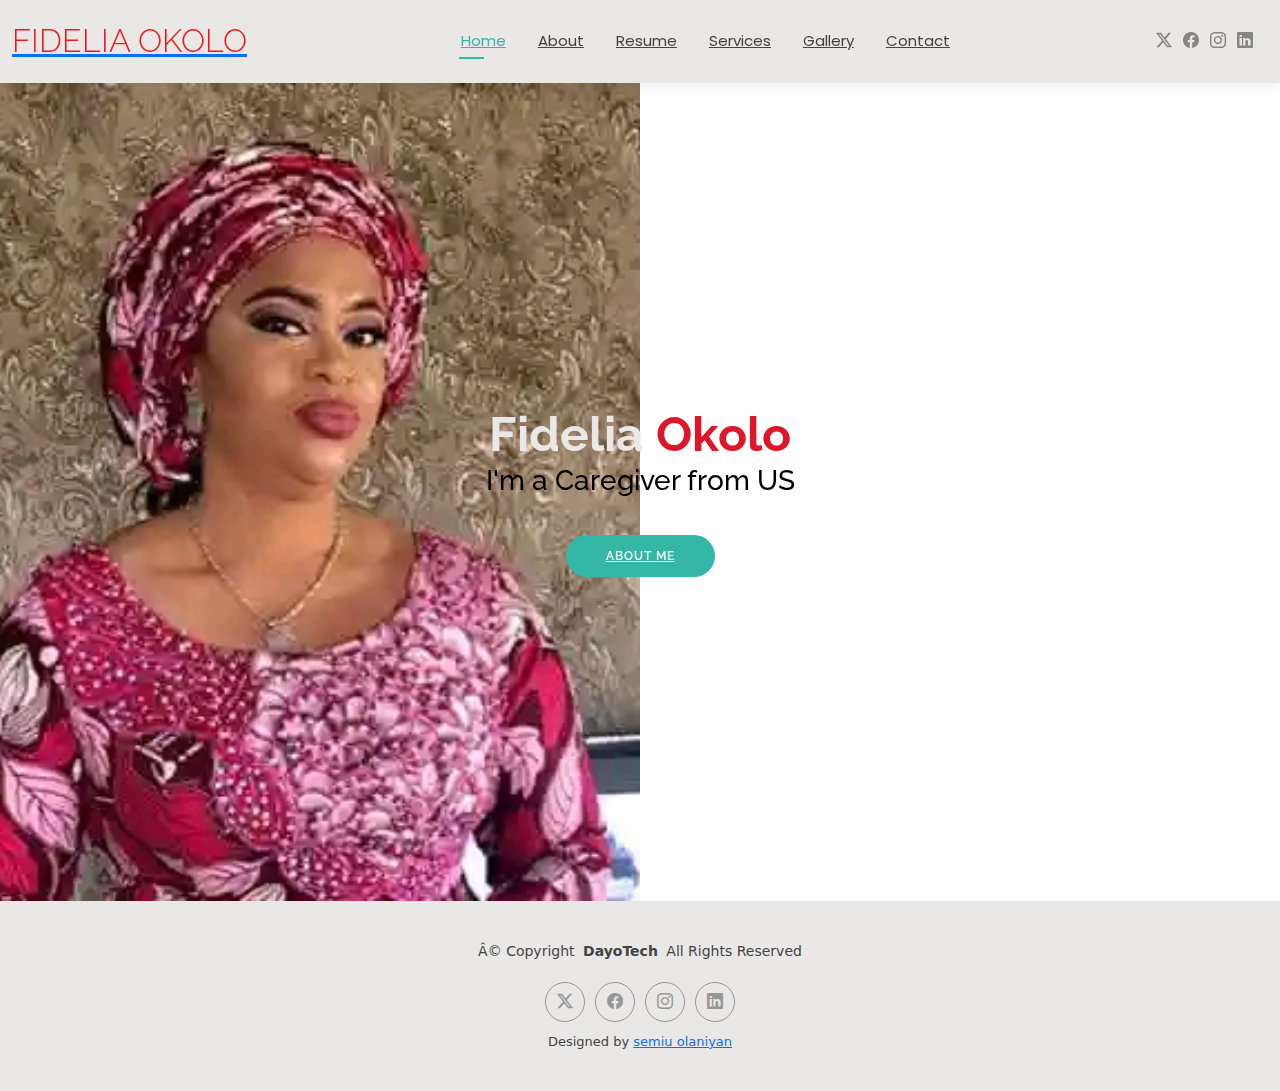
<file: index.html>
<!DOCTYPE html>
  <!-- Main CSS File -->
  <link href="assets/css/main.css" rel="stylesheet">

  <!-- ==========================<!DOCTYPE html>
<html lang="en">

<head>
  <meta charset="utf-8">
  <meta content="width=device-width, initial-scale=1.0" name="viewport">
  <title>Index - Semiu Olaniyan Portfolio</title>
  <meta name="description" content="">
  <meta name="keywords" content="">

<!- Favicons -->
  <link href="assets/img/dtlogo1.png" rel="icon">
  <link href="assets/img/apple-touch-icon.png" rel="apple-touch-icon">

  <!-- Fonts -->
  <link href="https://fonts.googleapis.com" rel="preconnect">
  <link href="https://fonts.gstatic.com" rel="preconnect" crossorigin>
  <link href="https://fonts.googleapis.com/css2?family=Roboto:ital,wght@0,100;0,300;0,400;0,500;0,700;0,900;1,100;1,300;1,400;1,500;1,700;1,900&family=Poppins:ital,wght@0,100;0,200;0,300;0,400;0,500;0,600;0,700;0,800;0,900;1,100;1,200;1,300;1,400;1,500;1,600;1,700;1,800;1,900&family=Raleway:ital,wght@0,100;0,200;0,300;0,400;0,500;0,600;0,700;0,800;0,900;1,100;1,200;1,300;1,400;1,500;1,600;1,700;1,800;1,900&display=swap" rel="stylesheet">

  <!-- Vendor CSS Files -->
  <link href="assets/vendor/bootstrap/css/bootstrap.min.css" rel="stylesheet">
  <link href="assets/vendor/bootstrap-icons/bootstrap-icons.css" rel="stylesheet">
  <link href="assets/vendor/aos/aos.css" rel="stylesheet">
  <link href="assets/vendor/swiper/swiper-bundle.min.css" rel="stylesheet">
  <link href="assets/vendor/glightbox/css/glightbox.min.css" rel="stylesheet">
<!--=============================
  * Template Name: Kelly
  * Template URL: https://bootstrapmade.com/kelly-free-bootstrap-cv-resume-html-template/
  * Updated: Aug 07 2024 with Bootstrap v5.3.3
  * Author: BootstrapMade.com
  * License: https://bootstrapmade.com/license/
  ========================================================-->
</head>

<body class="index-page">

  <header id="header" class="header d-flex align-items-center light-background sticky-top">
    <div class="container-fluid position-relative d-flex align-items-center justify-content-between">

      <a href="index.html" class="logo d-flex align-items-center me-auto me-xl-0">
        <!-- Uncomment the line below if you also wish to use an image logo -->
        <!-- <img src="assets/img/logo.png" alt=""> -->
        <h1 class="sitename"><span>fidelia Okolo</span> </h1>
      </a>

      <nav id="navmenu" class="navmenu">
        <ul>
          <li><a href="index.html" class="active">Home</a></li>
          <li><a href="about.html">About</a></li>
          <li><a href="resume.html">Resume</a></li>
          <li><a href="services.html">Services</a></li>
          <li><a href="portfolio.html"> Gallery</a></li>
          <li><a href="contact.html">Contact</a></li>
        </ul>
        <i class="mobile-nav-toggle d-xl-none bi bi-list"></i>
      </nav>

      <div class="header-social-links">
        <a href="#" class="twitter"><i class="bi bi-twitter-x"></i></a>
        <a href="https://www.facebook.com/olaniyan.semiu.9" class="facebook"><i class="bi bi-facebook"></i></a>
        <a href="#" class="instagram"><i class="bi bi-instagram"></i></a>
        <a href="#" class="linkedin"><i class="bi bi-linkedin"></i></a>
      </div>

    </div>
  </header>

  <main class="main">

    <!-- Hero Section -->
    <section id="hero" class="hero section">

      <img src="assets/img/fidelia.jpg.jpg" alt="" data-aos="fade-in">

      <div class="container text-center" data-aos="zoom-out" data-aos-delay="100">
        <div class="row justify-content-center">
          <div class="col-lg-8">
            <h2 class="port-name"><span>Fidelia</span> Okolo</h2>
            <h3 class="port-text">I'm a Caregiver from US</h3>
            <a href="about.html" class="btn-get-started">About Me</a>
          </div>
        </div>
      </div>

    </section><!-- /Hero Section -->

  </main>

  <footer id="footer" class="footer light-background">

    <div class="container">
      <div class="copyright text-center ">
        <p>© <span>Copyright</span> <strong class="px-1 sitename"> DayoTech</strong> <span>All Rights Reserved<br></span></p>
      </div>
      <div class="social-links d-flex justify-content-center">
        <a href=""><i class="bi bi-twitter-x"></i></a>
        <a href=""><i class="bi bi-facebook"></i></a>
        <a href=""><i class="bi bi-instagram"></i></a>
        <a href=""><i class="bi bi-linkedin"></i></a>
      </div>
      <div class="credits">
        <!-- All the links in the footer should remain intact. -->
        <!-- You can delete the links only if you've purchased the pro version. -->
        <!-- Licensing information: https://bootstrapmade.com/license/ -->
        <!-- Purchase the pro version with working PHP/AJAX contact form: [buy-url] -->
        Designed by <a href="https://bootstrapmade.com/">semiu olaniyan</a>
      </div>
    </div>

  </footer>

  <!-- Scroll Top -->
  <a href="#" id="scroll-top" class="scroll-top d-flex align-items-center justify-content-center"><i class="bi bi-arrow-up-short"></i></a>

  <!-- Preloader -->
  <div id="preloader"></div>

  <!-- Vendor JS Files -->
  <script src="assets/vendor/bootstrap/js/bootstrap.bundle.min.js"></script>
  <script src="assets/vendor/php-email-form/validate.js"></script>
  <script src="assets/vendor/aos/aos.js"></script>
  <script src="assets/vendor/waypoints/noframework.waypoints.js"></script>
  <script src="assets/vendor/purecounter/purecounter_vanilla.js"></script>
  <script src="assets/vendor/swiper/swiper-bundle.min.js"></script>
  <script src="assets/vendor/glightbox/js/glightbox.min.js"></script>
  <script src="assets/vendor/imagesloaded/imagesloaded.pkgd.min.js"></script>
  <script src="assets/vendor/isotope-layout/isotope.pkgd.min.js"></script>

  <!-- Main JS File -->
  <script src="assets/js/main.js"></script>

</body>

</html>
</file>
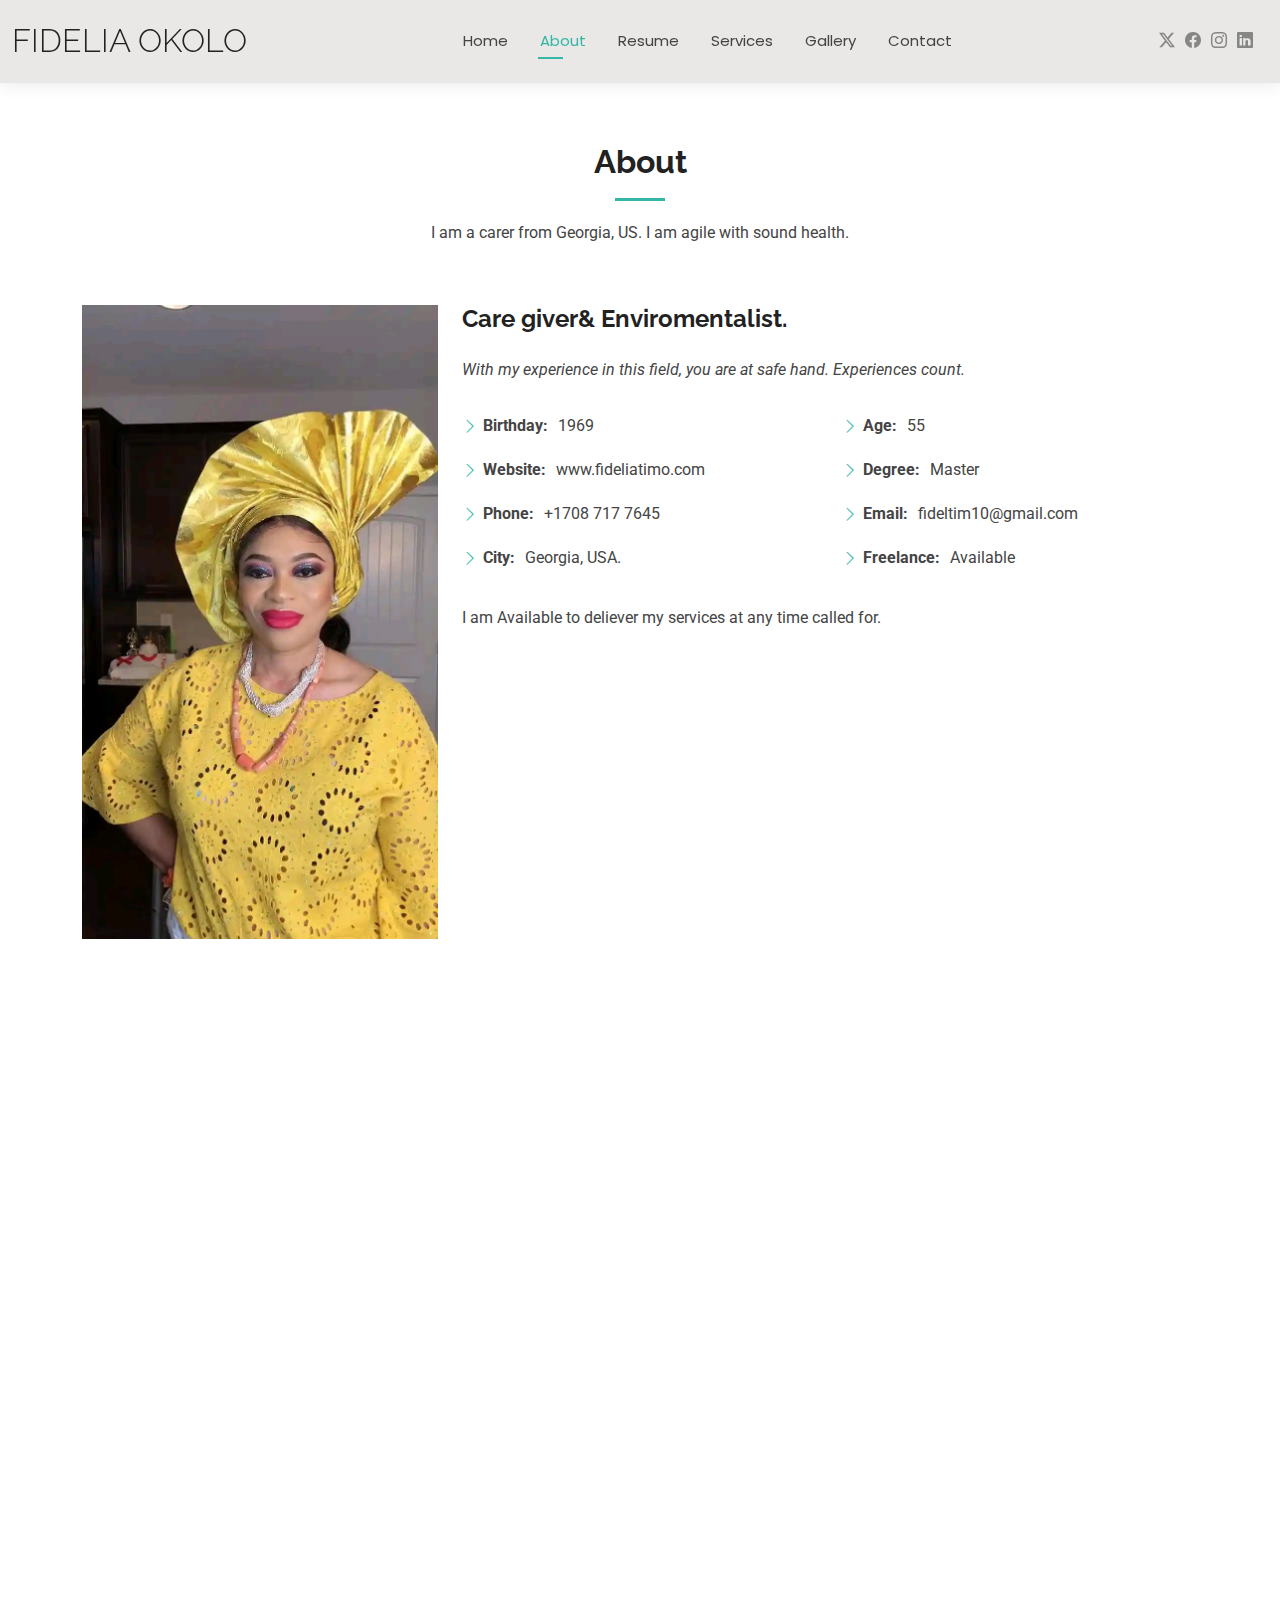
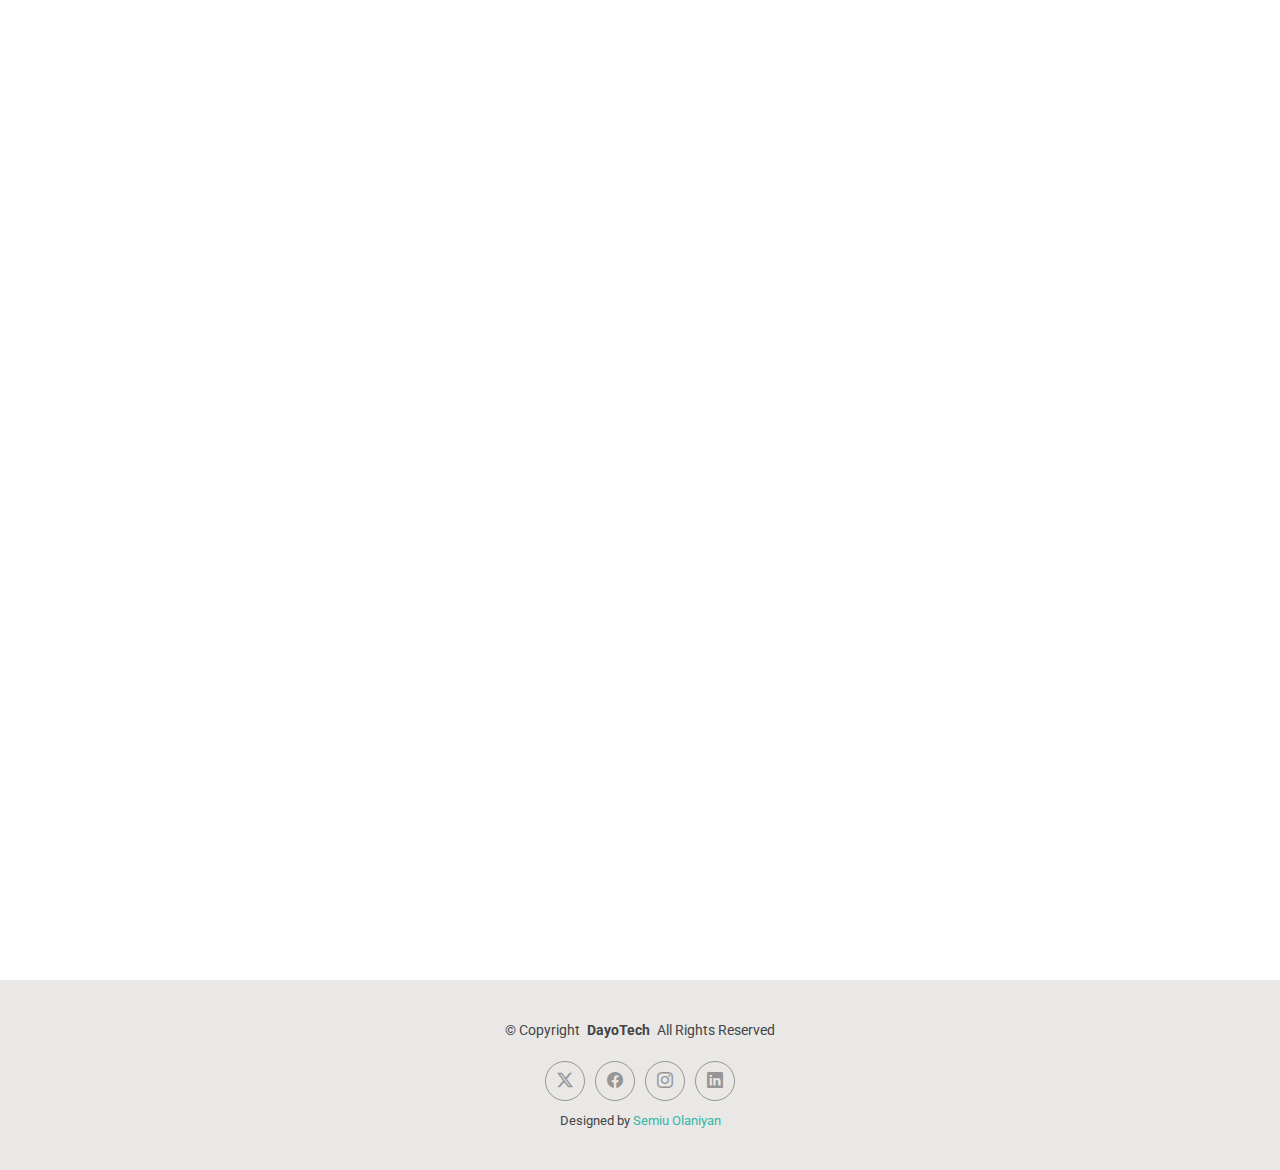
<file: about.html>
<!DOCTYPE html>
<html lang="en">

<head>
  <meta charset="utf-8">
  <meta content="width=device-width, initial-scale=1.0" name="viewport">
  <title>fidelia portfolio</title>
  <meta name="description" content="">
  <meta name="keywords" content="">

  <!-- Favicons -->
  <link href="assets/img/dtlogo1.png" rel="icon">
  <link href="assets/img/apple-touch-icon.png" rel="apple-touch-icon">

  <!-- Fonts -->
  <link href="https://fonts.googleapis.com" rel="preconnect">
  <link href="https://fonts.gstatic.com" rel="preconnect" crossorigin>
  <link href="https://fonts.googleapis.com/css2?family=Roboto:ital,wght@0,100;0,300;0,400;0,500;0,700;0,900;1,100;1,300;1,400;1,500;1,700;1,900&family=Poppins:ital,wght@0,100;0,200;0,300;0,400;0,500;0,600;0,700;0,800;0,900;1,100;1,200;1,300;1,400;1,500;1,600;1,700;1,800;1,900&family=Raleway:ital,wght@0,100;0,200;0,300;0,400;0,500;0,600;0,700;0,800;0,900;1,100;1,200;1,300;1,400;1,500;1,600;1,700;1,800;1,900&display=swap" rel="stylesheet">

  <!-- Vendor CSS Files -->
  <link href="assets/vendor/bootstrap/css/bootstrap.min.css" rel="stylesheet">
  <link href="assets/vendor/bootstrap-icons/bootstrap-icons.css" rel="stylesheet">
  <link href="assets/vendor/aos/aos.css" rel="stylesheet">
  <link href="assets/vendor/swiper/swiper-bundle.min.css" rel="stylesheet">
  <link href="assets/vendor/glightbox/css/glightbox.min.css" rel="stylesheet">

  <!-- Main CSS File -->
  <link href="assets/css/main.css" rel="stylesheet">

  <!-- =======================================================
  * Template Name: Kelly
  * Template URL: https://bootstrapmade.com/kelly-free-bootstrap-cv-resume-html-template/
  * Updated: Aug 07 2024 with Bootstrap v5.3.3
  * Author: BootstrapMade.com
  * License: https://bootstrapmade.com/license/
  ======================================================== -->
</head>

<body class="about-page">

  <header id="header" class="header d-flex align-items-center light-background sticky-top">
    <div class="container-fluid position-relative d-flex align-items-center justify-content-between">

      <a href="index.html" class="logo d-flex align-items-center me-auto me-xl-0">
        <!-- Uncomment the line below if you also wish to use an image logo -->
        <!-- <img src="assets/img/logo.png" alt=""> -->
        <h1 class="sitename">Fidelia Okolo</h1>
      </a>

      <nav id="navmenu" class="navmenu">
        <ul>
          <li><a href="index.html">Home</a></li>
          <li><a href="about.html" class="active">About</a></li>
          <li><a href="resume.html">Resume</a></li>
          <li><a href="services.html">Services</a></li>
          <li><a href="portfolio.html"> Gallery</a></li>
          <li><a href="contact.html">Contact</a></li>
        </ul>
        <i class="mobile-nav-toggle d-xl-none bi bi-list"></i>
      </nav>

      <div class="header-social-links">
        <a href="#" class="twitter"><i class="bi bi-twitter-x"></i></a>
        <a href="https://www.facebook.com/olaniyan.semiu.9" class="facebook"><i class="bi bi-facebook"></i></a>
        <a href="#" class="instagram"><i class="bi bi-instagram"></i></a>
        <a href="#" class="linkedin"><i class="bi bi-linkedin"></i></a>
      </div>

    </div>
  </header>

  <main class="main">

    <!-- About Section -->
    <section id="about" class="about section">

      <!-- Section Title -->
      <div class="container section-title" data-aos="fade-up">
        <h2>About</h2>
        <p>I am a carer from Georgia, US. I am agile with sound health.</p>
      </div><!-- End Section Title -->

      <div class="container" data-aos="fade-up" data-aos-delay="100">

        <div class="row gy-4 justify-content-center">
          <div class="col-lg-4">
            <img src="assets/img/fidelia3.jpg.jpg" class="img-fluid" alt="">
          </div>
          <div class="col-lg-8 content">
            <h2>Care giver&amp; Enviromentalist.</h2>
            <p class="fst-italic py-3">
              With my experience in this  field, you are at safe hand. Experiences count.
            </p>
            <div class="row">
              <div class="col-lg-6">
                <ul>
                  <li><i class="bi bi-chevron-right"></i> <strong>Birthday:</strong> <span> 1969</span></li>
                  <li><i class="bi bi-chevron-right"></i> <strong>Website:</strong> <span>www.fideliatimo.com</span></li>
                  <li><i class="bi bi-chevron-right"></i> <strong>Phone:</strong> <span>+1708 717 7645</span></li>
                  <li><i class="bi bi-chevron-right"></i> <strong>City:</strong> <span>Georgia, USA.</span></li>
                </ul>
              </div>
              <div class="col-lg-6">
                <ul>
                  <li><i class="bi bi-chevron-right"></i> <strong>Age:</strong> <span>55</span></li>
                  <li><i class="bi bi-chevron-right"></i> <strong>Degree:</strong> <span>Master</span></li>
                  <li><i class="bi bi-chevron-right"></i> <strong>Email:</strong> <span>fideltim10@gmail.com</span></li>
                  <li><i class="bi bi-chevron-right"></i> <strong>Freelance:</strong> <span>Available</span></li>
                </ul>
              </div>
            </div>
            <p class="py-3">
              I am Available to deliever my services at any time called for.
            </p>
          </div>
        </div>

      </div>

    </section><!-- /About Section -->

    <!-- Skills Section -->
    <section id="skills" class="skills section">

      <!-- Section Title -->
      <div class="container section-title" data-aos="fade-up">
        <h2>Skills</h2>
        <p>I am an expert in all of the following skills.</p>
      </div><!-- End Section Title -->

      <div class="container" data-aos="fade-up" data-aos-delay="100">

        <div class="row skills-content skills-animation">

          <div class="col-lg-6">

            <div class="progress">
              <span class="skill"><span>Caring</span> <i class="val">100%</i></span>
              <div class="progress-bar-wrap">
                <div class="progress-bar" role="progressbar" aria-valuenow="100" aria-valuemin="0" aria-valuemax="100"></div>
              </div>
            </div><!-- End Skills Item -->

            <div class="progress">
              <span class="skill"><span>Enviromentalist</span> <i class="val">90%</i></span>
              <div class="progress-bar-wrap">
                <div class="progress-bar" role="progressbar" aria-valuenow="90" aria-valuemin="0" aria-valuemax="100"></div>
              </div>
            </div><!-- End Skills Item -->

            <div class="progress">
              <span class="skill"><span>Monitoring</span> <i class="val">75%</i></span>
              <div class="progress-bar-wrap">
                <div class="progress-bar" role="progressbar" aria-valuenow="75" aria-valuemin="0" aria-valuemax="100"></div>
              </div>
            </div><!-- End Skills Item -->

          </div>

          <div class="col-lg-6">

            <div class="progress">
              <span class="skill"><span>Cooking</span> <i class="val">90%</i></span>
              <div class="progress-bar-wrap">
                <div class="progress-bar" role="progressbar" aria-valuenow="80" aria-valuemin="0" aria-valuemax="100"></div>
              </div>
            </div><!-- End Skills Item -->

            <div class="progress">
              <span class="skill"><span>Sanitatiion</span> <i class="val">100%</i></span>
              <div class="progress-bar-wrap">
                <div class="progress-bar" role="progressbar" aria-valuenow="90" aria-valuemin="0" aria-valuemax="100"></div>
              </div>
            </div><!-- End Skills Item -->

            <div class="progress">
              <span class="skill"><span>Rapid Response</span> <i class="val">70%</i></span>
              <div class="progress-bar-wrap">
                <div class="progress-bar" role="progressbar" aria-valuenow="55" aria-valuemin="0" aria-valuemax="100"></div>
              </div>
            </div><!-- End Skills Item -->

          </div>

        </div>

      </div>

    </section><!-- /Skills Section -->

    <!-- Stats Section -->
    <section id="stats" class="stats section">

      <!-- Section Title -->
      <div class="container section-title" data-aos="fade-up">
        <h2>Facts</h2>
        <p>Below are the stastics of where we are, numbers of projects done, numbers of workers, hours spent so far and numbers of clents got</p>
      </div><!-- End Section Title -->

      <div class="container" data-aos="fade-up" data-aos-delay="100">

        <div class="row gy-4">

          <div class="col-lg-3 col-md-6">
            <div class="stats-item text-center w-100 h-100">
              <span data-purecounter-start="0" data-purecounter-end="28" data-purecounter-duration="1" class="purecounter"></span>
              <p>Clients</p>
            </div>
          </div><!-- End Stats Item -->

          <div class="col-lg-3 col-md-6">
            <div class="stats-item text-center w-100 h-100">
              <span data-purecounter-start="0" data-purecounter-end="201" data-purecounter-duration="1" class="purecounter"></span>
              <p>Projects</p>
            </div>
          </div><!-- End Stats Item -->

          <div class="col-lg-3 col-md-6">
            <div class="stats-item text-center w-100 h-100">
              <span data-purecounter-start="0" data-purecounter-end="1453" data-purecounter-duration="1" class="purecounter"></span>
              <p>Hours Of Support</p>
            </div>
          </div><!-- End Stats Item -->

          <div class="col-lg-3 col-md-6">
            <div class="stats-item text-center w-100 h-100">
              <span data-purecounter-start="0" data-purecounter-end="4" data-purecounter-duration="1" class="purecounter"></span>
              <p>Workers</p>
            </div>
          </div><!-- End Stats Item -->

        </div>

      </div>

    </section><!-- /Stats Section -->

    <!-- Testimonials Section -->
    <section id="testimonials" class="testimonials section">

      <!-- Section Title -->
      <div class="container section-title" data-aos="fade-up">
        <h2>Testimonials</h2>
        <p>Below are what some people say about us</p>
      </div><!-- End Section Title -->

      <div class="container" data-aos="fade-up" data-aos-delay="100">

        <div class="swiper init-swiper">
          <script type="application/json" class="swiper-config">
            {
              "loop": true,
              "speed": 600,
              "autoplay": {
                "delay": 5000
              },
              "slidesPerView": "auto",
              "pagination": {
                "el": ".swiper-pagination",
                "type": "bullets",
                "clickable": true
              }
            }
          </script>
          <div class="swiper-wrapper">

            <div class="swiper-slide">
              <div class="testimonial-item">
                <img src="assets/img/testimonials/profile2.jpg" class="testimonial-img" alt="">
                <h3>Semiu Olaniyan</h3>
                <h4>Ceo &amp; Software Engineer</h4>
                <div class="stars">
                  <i class="bi bi-star-fill"></i><i class="bi bi-star-fill"></i><i class="bi bi-star-fill"></i><i class="bi bi-star-fill"></i><i class="bi bi-star-fill"></i>
                </div>
                <p>
                  <i class="bi bi-quote quote-icon-left"></i>
                  <span>Fidelia ia a trust-worthy person. I got to knot her since 2010
                    All things can be entrusted to her without fear. Keep on your good deeds.</span>
                  <i class="bi bi-quote quote-icon-right"></i>
                </p>
              </div>
            </div><!-- End testimonial item -->

            <div class="swiper-slide">
              <div class="testimonial-item">
                <img src="assets/img/testimonials/profilepicture2.jpg.jpeg" class="testimonial-img" alt="">
                <h3>Magret Noble</h3>
                <h4>Designer</h4>
                <div class="stars">
                  <i class="bi bi-star-fill"></i><i class="bi bi-star-fill"></i><i class="bi bi-star-fill"></i><i class="bi bi-star-fill"></i><i class="bi bi-star-fill"></i>
                </div>
                <p>
                  <i class="bi bi-quote quote-icon-left"></i>
                  <span>I and Fidelia worked together for 2 years in Georgia. I can boldily say that she is a good caregiver.
                  .</span>
                  <i class="bi bi-quote quote-icon-right"></i>
                </p>
              </div>
            </div><!-- End testimonial item -->

            <div class="swiper-slide">
              <div class="testimonial-item">
                <img src="assets/img/testimonials/profilepicture1.jpg.jpeg" class="testimonial-img" alt="">
                <h3>Jack Freeman</h3>
                <h4>Store Owner</h4>
                <div class="stars">
                  <i class="bi bi-star-fill"></i><i class="bi bi-star-fill"></i><i class="bi bi-star-fill"></i><i class="bi bi-star-fill"></i><i class="bi bi-star-fill"></i>
                </div>
                <p>
                  <i class="bi bi-quote quote-icon-left"></i>
                  <span>I can recommend her to any quarters.</span>
                  <i class="bi bi-quote quote-icon-right"></i>
                </p>
              </div>
            </div><!-- End testimonial item -->

            <div class="swiper-slide">
              <div class="testimonial-item">
                <img src="assets/img/testimonials/profilepicture4.jpg.jpeg" class="testimonial-img" alt="">
                <h3>Janet Mackett</h3>
                <h4>Entrepreneur</h4>
                <div class="stars">
                  <i class="bi bi-star-fill"></i><i class="bi bi-star-fill"></i><i class="bi bi-star-fill"></i><i class="bi bi-star-fill"></i><i class="bi bi-star-fill"></i>
                </div>
                <p>
                  <i class="bi bi-quote quote-icon-left"></i>
                  <span>Performance par excellent.</span>
                  <i class="bi bi-quote quote-icon-right"></i>
                </p>
              </div>
            </div><!-- End testimonial item -->

            <div class="swiper-slide">
              <div class="testimonial-item">
                <img src="assets/img/testimonials/testimonials-5.jpg" class="testimonial-img" alt="">
                <h3>Careen Wales</h3>
                <h4>Freelancer</h4>
                <div class="stars">
                  <i class="bi bi-star-fill"></i><i class="bi bi-star-fill"></i><i class="bi bi-star-fill"></i><i class="bi bi-star-fill"></i><i class="bi bi-star-fill"></i>
                </div>
                <p>
                  <i class="bi bi-quote quote-icon-left"></i>
                  <span>Her atitude earns her great recognition in everywhere she works.</span>
                  <i class="bi bi-quote quote-icon-right"></i>
                </p>
              </div>
            </div><!-- End testimonial item -->

          </div>
          <div class="swiper-pagination"></div>
        </div>

      </div>

    </section><!-- /Testimonials Section -->

  </main>

  <footer id="footer" class="footer light-background">

    <div class="container">
      <div class="copyright text-center ">
        <p>© <span>Copyright</span> <strong class="px-1 sitename"> DayoTech</strong> <span>All Rights Reserved<br></span></p>
      </div>
      <div class="social-links d-flex justify-content-center">
        <a href=""><i class="bi bi-twitter-x"></i></a>
        <a href=""><i class="bi bi-facebook"></i></a>
        <a href=""><i class="bi bi-instagram"></i></a>
        <a href=""><i class="bi bi-linkedin"></i></a>
      </div>
      <div class="credits">
        <!-- All the links in the footer should remain intact. -->
        <!-- You can delete the links only if you've purchased the pro version. -->
        <!-- Licensing information: https://bootstrapmade.com/license/ -->
        <!-- Purchase the pro version with working PHP/AJAX contact form: [buy-url] -->
        Designed by <a href="https://bootstrapmade.com/"> Semiu Olaniyan</a>
      </div>
    </div>

  </footer>

  <!-- Scroll Top -->
  <a href="#" id="scroll-top" class="scroll-top d-flex align-items-center justify-content-center"><i class="bi bi-arrow-up-short"></i></a>

  <!-- Preloader -->
  <div id="preloader"></div>

  <!-- Vendor JS Files -->
  <script src="assets/vendor/bootstrap/js/bootstrap.bundle.min.js"></script>
  <script src="assets/vendor/php-email-form/validate.js"></script>
  <script src="assets/vendor/aos/aos.js"></script>
  <script src="assets/vendor/waypoints/noframework.waypoints.js"></script>
  <script src="assets/vendor/purecounter/purecounter_vanilla.js"></script>
  <script src="assets/vendor/swiper/swiper-bundle.min.js"></script>
  <script src="assets/vendor/glightbox/js/glightbox.min.js"></script>
  <script src="assets/vendor/imagesloaded/imagesloaded.pkgd.min.js"></script>
  <script src="assets/vendor/isotope-layout/isotope.pkgd.min.js"></script>

  <!-- Main JS File -->
  <script src="assets/js/main.js"></script>

</body>

</html>
</file>
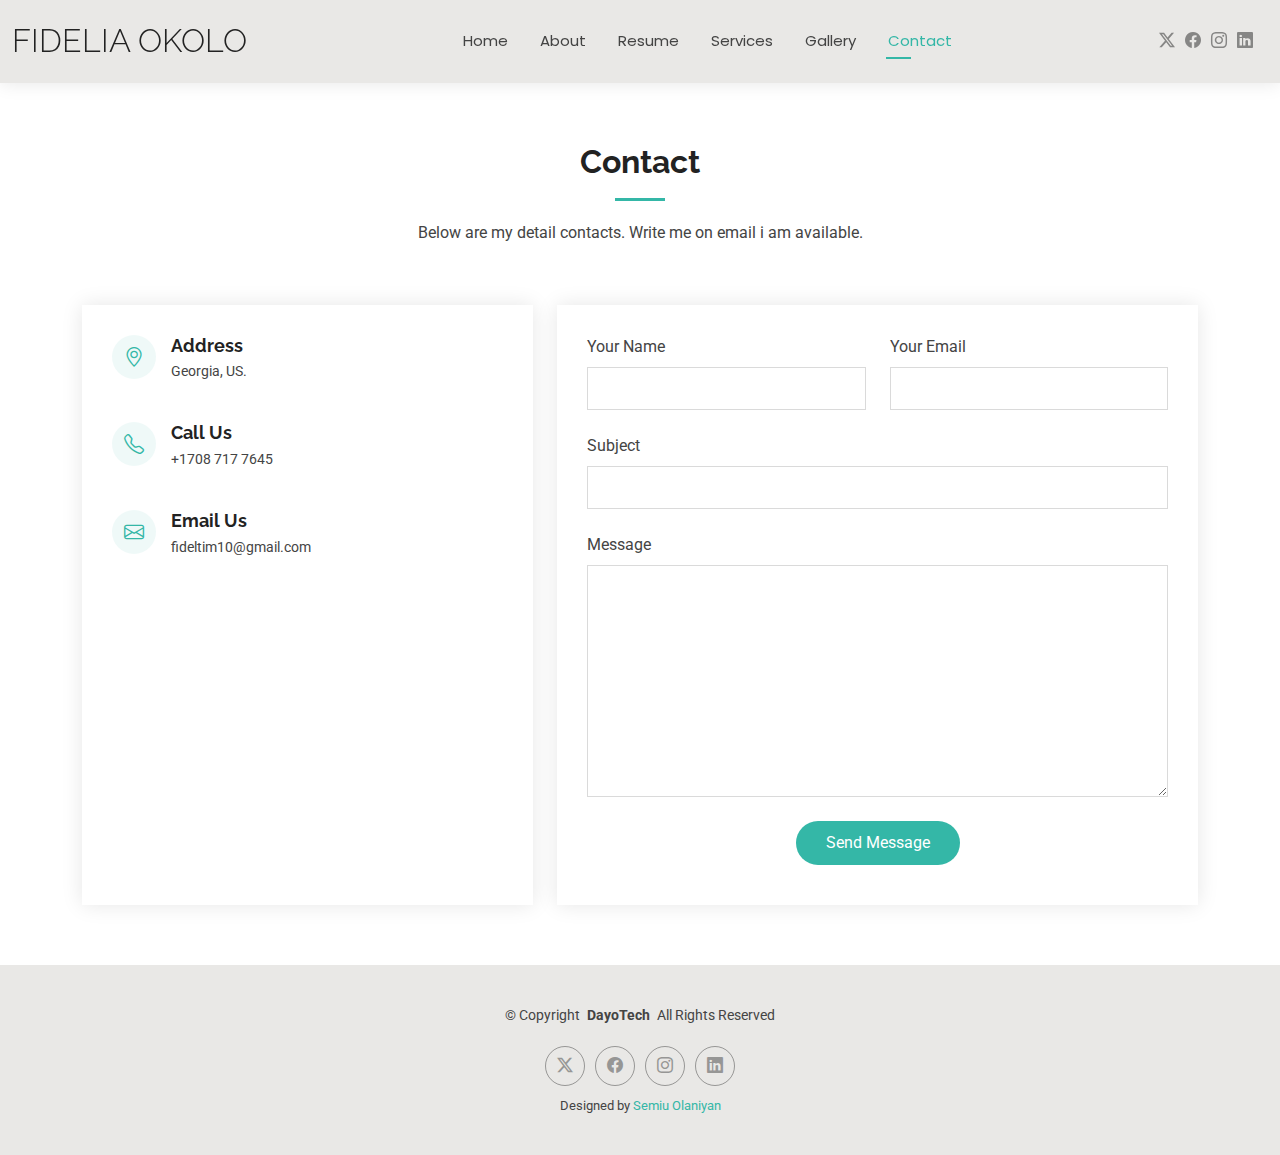
<file: contact.html>
<!DOCTYPE html>
<html lang="en">

<head>
  <meta charset="utf-8">
  <meta content="width=device-width, initial-scale=1.0" name="viewport">
  <title> fidelia portfolio</title>
  <meta name="description" content="">
  <meta name="keywords" content="">

  <!-- Favicons -->
  <link href="assets/img/dtlogo1.png" rel="icon">
  <link href="assets/img/apple-touch-icon.png" rel="apple-touch-icon">

  <!-- Fonts -->
  <link href="https://fonts.googleapis.com" rel="preconnect">
  <link href="https://fonts.gstatic.com" rel="preconnect" crossorigin>
  <link href="https://fonts.googleapis.com/css2?family=Roboto:ital,wght@0,100;0,300;0,400;0,500;0,700;0,900;1,100;1,300;1,400;1,500;1,700;1,900&family=Poppins:ital,wght@0,100;0,200;0,300;0,400;0,500;0,600;0,700;0,800;0,900;1,100;1,200;1,300;1,400;1,500;1,600;1,700;1,800;1,900&family=Raleway:ital,wght@0,100;0,200;0,300;0,400;0,500;0,600;0,700;0,800;0,900;1,100;1,200;1,300;1,400;1,500;1,600;1,700;1,800;1,900&display=swap" rel="stylesheet">

  <!-- Vendor CSS Files -->
  <link href="assets/vendor/bootstrap/css/bootstrap.min.css" rel="stylesheet">
  <link href="assets/vendor/bootstrap-icons/bootstrap-icons.css" rel="stylesheet">
  <link href="assets/vendor/aos/aos.css" rel="stylesheet">
  <link href="assets/vendor/swiper/swiper-bundle.min.css" rel="stylesheet">
  <link href="assets/vendor/glightbox/css/glightbox.min.css" rel="stylesheet">

  <!-- Main CSS File -->
  <link href="assets/css/main.css" rel="stylesheet">

  <!-- =======================================================
  * Template Name: Kelly
  * Template URL: https://bootstrapmade.com/kelly-free-bootstrap-cv-resume-html-template/
  * Updated: Aug 07 2024 with Bootstrap v5.3.3
  * Author: BootstrapMade.com
  * License: https://bootstrapmade.com/license/
  ======================================================== -->
</head>

<body class="contact-page">

  <header id="header" class="header d-flex align-items-center light-background sticky-top">
    <div class="container-fluid position-relative d-flex align-items-center justify-content-between">

      <a href="index.html" class="logo d-flex align-items-center me-auto me-xl-0">
        <!-- Uncomment the line below if you also wish to use an image logo -->
        <!-- <img src="assets/img/logo.png" alt=""> -->
        <h1 class="sitename">fidelia Okolo</h1>
      </a>

      <nav id="navmenu" class="navmenu">
        <ul>
          <li><a href="index.html">Home</a></li>
          <li><a href="about.html">About</a></li>
          <li><a href="resume.html">Resume</a></li>
          <li><a href="services.html">Services</a></li>
          <li><a href="portfolio.html"> Gallery</a></li>
          <li><a href="contact.html" class="active">Contact</a></li>
        </ul>
        <i class="mobile-nav-toggle d-xl-none bi bi-list"></i>
      </nav>

      <div class="header-social-links">
        <a href="#" class="twitter"><i class="bi bi-twitter-x"></i></a>
        <a href="https://www.facebook.com/olaniyan.semiu.9" class="facebook"><i class="bi bi-facebook"></i></a>
        <a href="#" class="instagram"><i class="bi bi-instagram"></i></a>
        <a href="#" class="linkedin"><i class="bi bi-linkedin"></i></a>
      </div>

    </div>
  </header>

  <main class="main">

    <!-- Contact Section -->
    <section id="contact" class="contact section">

      <!-- Section Title -->
      <div class="container section-title" data-aos="fade-up">
        <h2>Contact</h2>
        <p>Below are my detail contacts. Write me on email  i am available.</p>
      </div><!-- End Section Title -->

      <div class="container" data-aos="fade-up" data-aos-delay="100">

        <div class="row gy-4">

          <div class="col-lg-5">

            <div class="info-wrap">
              <div class="info-item d-flex" data-aos="fade-up" data-aos-delay="200">
                <i class="bi bi-geo-alt flex-shrink-0"></i>
                <div>
                  <h3>Address</h3>
                  <p> Georgia, US.</p>
                </div>
              </div><!-- End Info Item -->

              <div class="info-item d-flex" data-aos="fade-up" data-aos-delay="300">
                <i class="bi bi-telephone flex-shrink-0"></i>
                <div>
                  <h3>Call Us</h3>
                  <p> +1708 717 7645</p>
                </div>
              </div><!-- End Info Item -->

              <div class="info-item d-flex" data-aos="fade-up" data-aos-delay="400">
                <i class="bi bi-envelope flex-shrink-0"></i>
                <div>
                  <h3>Email Us</h3>
                  <p> fideltim10@gmail.com</p>
                </div>
              </div><!-- End Info Item -->

              <iframe src="https://www.google.com/maps/embed?pb=!1m14!1m8!1m3!1d48389.78314118045!2d-74.006138!3d40.710059!3m2!1i1024!2i768!4f13.1!3m3!1m2!1s0x89c25a22a3bda30d%3A0xb89d1fe6bc499443!2sDowntown%20Conference%20Center!5e0!3m2!1sen!2sus!4v1676961268712!5m2!1sen!2sus" frameborder="0" style="border:0; width: 100%; height: 270px;" allowfullscreen="" loading="lazy" referrerpolicy="no-referrer-when-downgrade"></iframe>
            </div>
          </div>

          <div class="col-lg-7">
            <form action="forms/contact.php" method="post" class="php-email-form" data-aos="fade-up" data-aos-delay="200">
              <div class="row gy-4">

                <div class="col-md-6">
                  <label for="name-field" class="pb-2">Your Name</label>
                  <input type="text" name="name" id="name-field" class="form-control" required="">
                </div>

                <div class="col-md-6">
                  <label for="email-field" class="pb-2">Your Email</label>
                  <input type="email" class="form-control" name="email" id="email-field" required="">
                </div>

                <div class="col-md-12">
                  <label for="subject-field" class="pb-2">Subject</label>
                  <input type="text" class="form-control" name="subject" id="subject-field" required="">
                </div>

                <div class="col-md-12">
                  <label for="message-field" class="pb-2">Message</label>
                  <textarea class="form-control" name="message" rows="10" id="message-field" required=""></textarea>
                </div>

                <div class="col-md-12 text-center">
                  <div class="loading">Loading</div>
                  <div class="error-message"></div>
                  <div class="sent-message">Your message has been sent. Thank you!</div>

                  <button type="submit">Send Message</button>
                </div>

              </div>
            </form>
          </div><!-- End Contact Form -->

        </div>

      </div>

    </section><!-- /Contact Section -->

  </main>

  <footer id="footer" class="footer light-background">

    <div class="container">
      <div class="copyright text-center ">
        <p>© <span>Copyright</span> <strong class="px-1 sitename"> DayoTech</strong> <span>All Rights Reserved<br></span></p>
      </div>
      <div class="social-links d-flex justify-content-center">
        <a href=""><i class="bi bi-twitter-x"></i></a>
        <a href=""><i class="bi bi-facebook"></i></a>
        <a href=""><i class="bi bi-instagram"></i></a>
        <a href=""><i class="bi bi-linkedin"></i></a>
      </div>
      <div class="credits">
        <!-- All the links in the footer should remain intact. -->
        <!-- You can delete the links only if you've purchased the pro version. -->
        <!-- Licensing information: https://bootstrapmade.com/license/ -->
        <!-- Purchase the pro version with working PHP/AJAX contact form: [buy-url] -->
        Designed by <a href="https://bootstrapmade.com/"> Semiu Olaniyan</a>
      </div>
    </div>

  </footer>

  <!-- Scroll Top -->
  <a href="#" id="scroll-top" class="scroll-top d-flex align-items-center justify-content-center"><i class="bi bi-arrow-up-short"></i></a>

  <!-- Preloader -->
  <div id="preloader"></div>

  <!-- Vendor JS Files -->
  <script src="assets/vendor/bootstrap/js/bootstrap.bundle.min.js"></script>
  <script src="assets/vendor/php-email-form/validate.js"></script>
  <script src="assets/vendor/aos/aos.js"></script>
  <script src="assets/vendor/waypoints/noframework.waypoints.js"></script>
  <script src="assets/vendor/purecounter/purecounter_vanilla.js"></script>
  <script src="assets/vendor/swiper/swiper-bundle.min.js"></script>
  <script src="assets/vendor/glightbox/js/glightbox.min.js"></script>
  <script src="assets/vendor/imagesloaded/imagesloaded.pkgd.min.js"></script>
  <script src="assets/vendor/isotope-layout/isotope.pkgd.min.js"></script>

  <!-- Main JS File -->
  <script src="assets/js/main.js"></script>

</body>

</html>
</file>
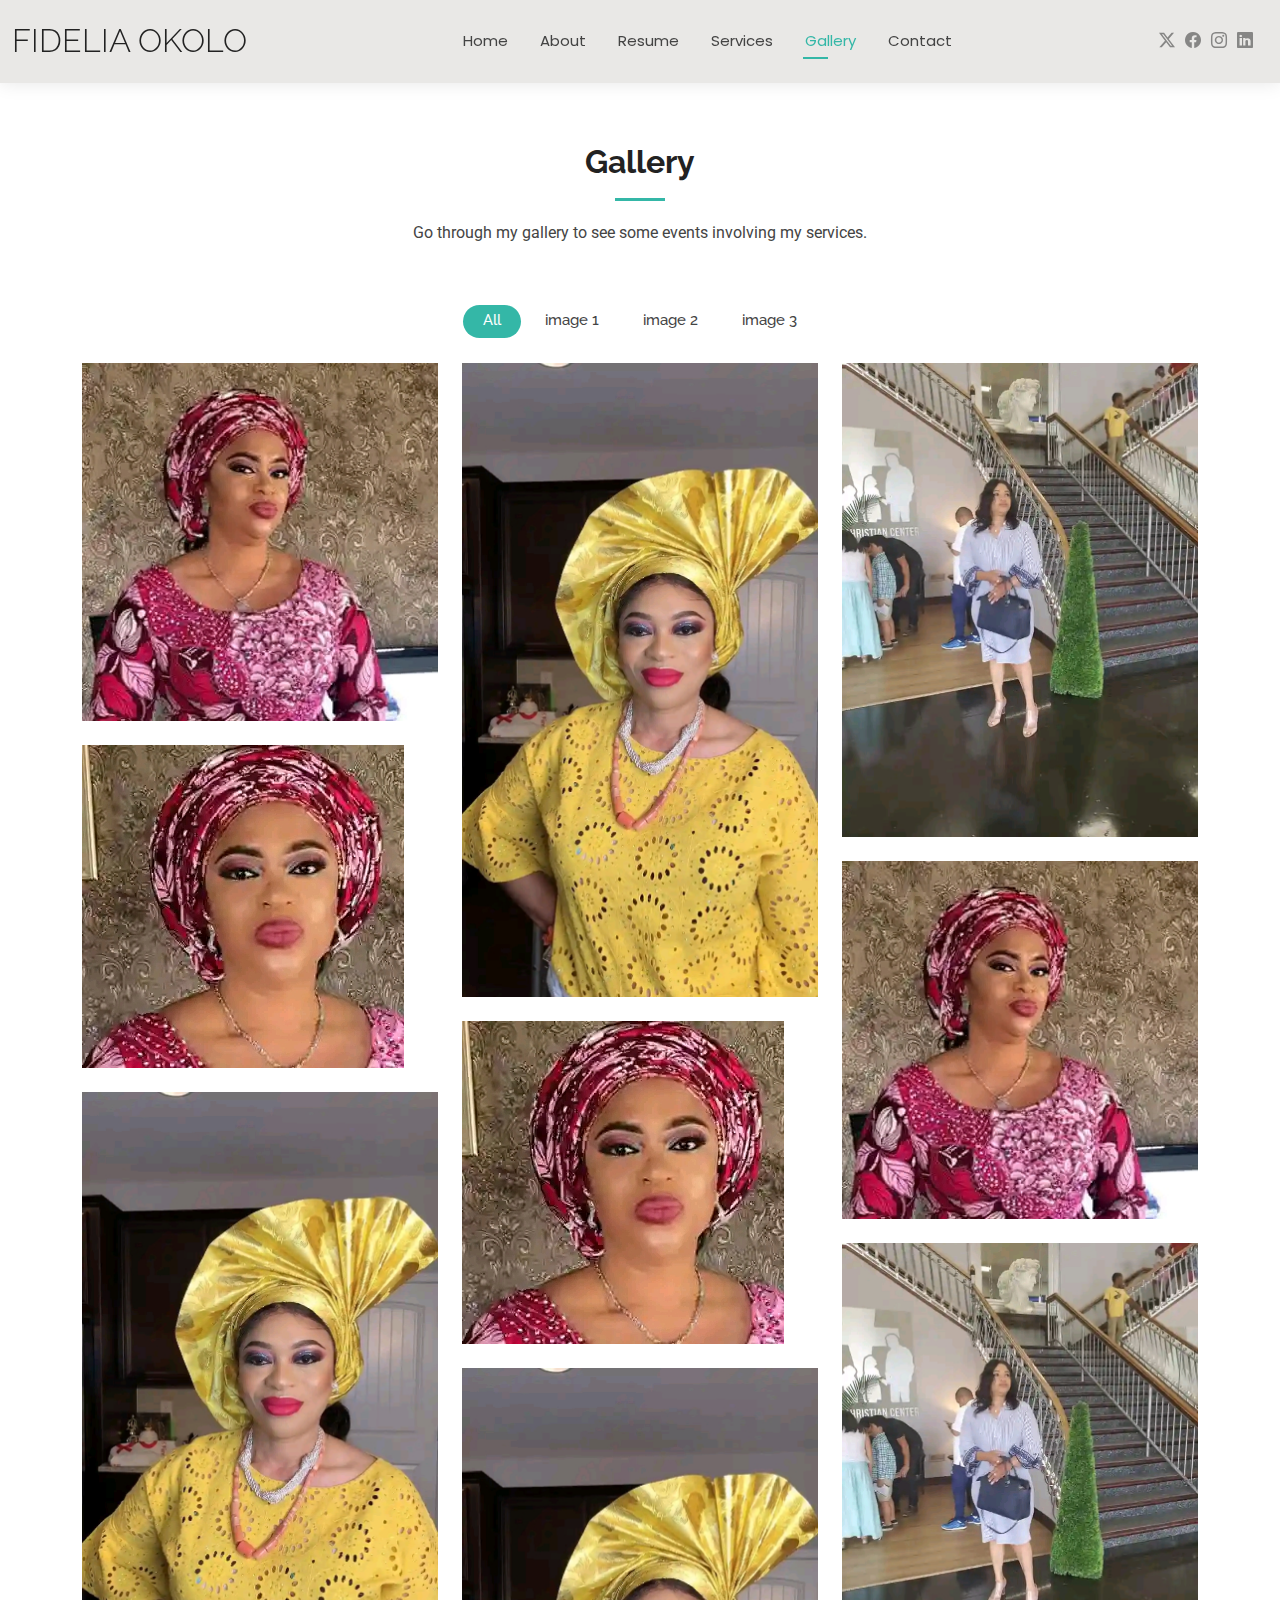
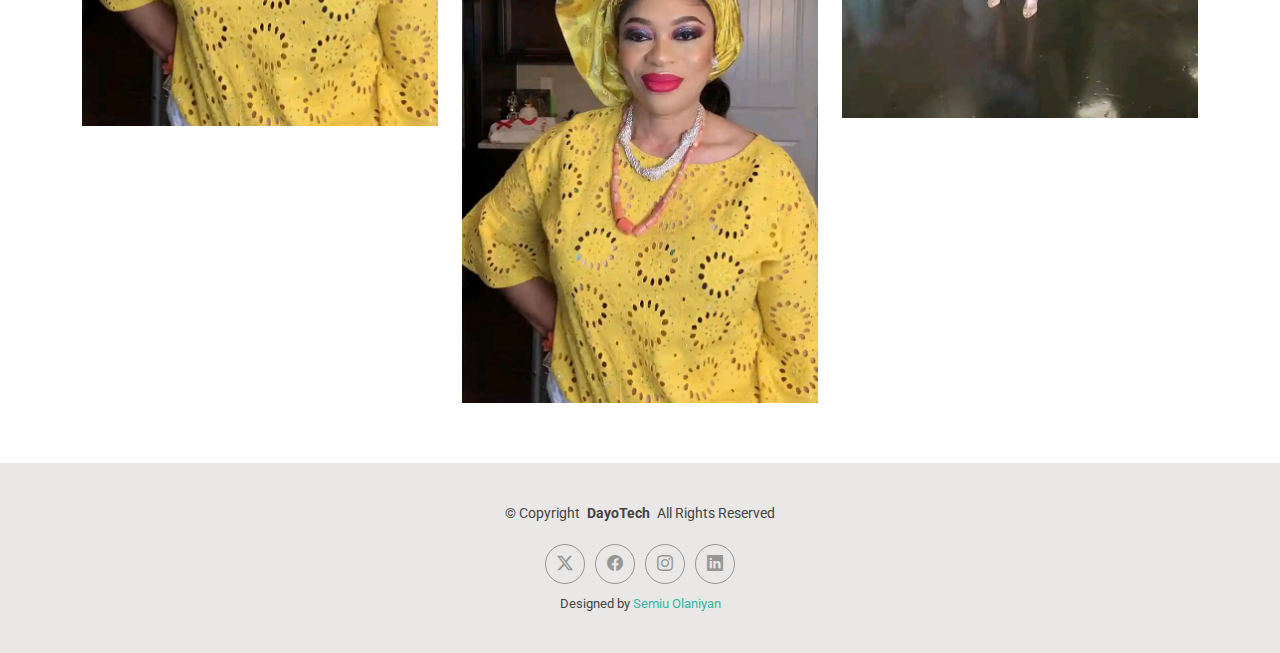
<file: portfolio.html>
<!DOCTYPE html>
<html lang="en">

<head>
  <meta charset="utf-8">
  <meta content="width=device-width, initial-scale=1.0" name="viewport">
  <title> fidelia Okolo</title>
  <meta name="description" content="">
  <meta name="keywords" content="">

  <!-- Favicons -->
  <link href="assets/img/dtlogo1.png" rel="icon">
  <link href="assets/img/apple-touch-icon.png" rel="apple-touch-icon">

  <!-- Fonts -->
  <link href="https://fonts.googleapis.com" rel="preconnect">
  <link href="https://fonts.gstatic.com" rel="preconnect" crossorigin>
  <link href="https://fonts.googleapis.com/css2?family=Roboto:ital,wght@0,100;0,300;0,400;0,500;0,700;0,900;1,100;1,300;1,400;1,500;1,700;1,900&family=Poppins:ital,wght@0,100;0,200;0,300;0,400;0,500;0,600;0,700;0,800;0,900;1,100;1,200;1,300;1,400;1,500;1,600;1,700;1,800;1,900&family=Raleway:ital,wght@0,100;0,200;0,300;0,400;0,500;0,600;0,700;0,800;0,900;1,100;1,200;1,300;1,400;1,500;1,600;1,700;1,800;1,900&display=swap" rel="stylesheet">

  <!-- Vendor CSS Files -->
  <link href="assets/vendor/bootstrap/css/bootstrap.min.css" rel="stylesheet">
  <link href="assets/vendor/bootstrap-icons/bootstrap-icons.css" rel="stylesheet">
  <link href="assets/vendor/aos/aos.css" rel="stylesheet">
  <link href="assets/vendor/swiper/swiper-bundle.min.css" rel="stylesheet">
  <link href="assets/vendor/glightbox/css/glightbox.min.css" rel="stylesheet">

  <!-- Main CSS File -->
  <link href="assets/css/main.css" rel="stylesheet">

  <!-- =======================================================
  * Template Name: Kelly
  * Template URL: https://bootstrapmade.com/kelly-free-bootstrap-cv-resume-html-template/
  * Updated: Aug 07 2024 with Bootstrap v5.3.3
  * Author: BootstrapMade.com
  * License: https://bootstrapmade.com/license/
  ======================================================== -->
</head>

<body class="portfolio-page">

  <header id="header" class="header d-flex align-items-center light-background sticky-top">
    <div class="container-fluid position-relative d-flex align-items-center justify-content-between">

      <a href="index.html" class="logo d-flex align-items-center me-auto me-xl-0">
        <!-- Uncomment the line below if you also wish to use an image logo -->
        <!-- <img src="assets/img/logo.png" alt=""> -->
        <h1 class="sitename">Fidelia Okolo</h1>
      </a>

      <nav id="navmenu" class="navmenu">
        <ul>
          <li><a href="index.html">Home</a></li>
          <li><a href="about.html">About</a></li>
          <li><a href="resume.html">Resume</a></li>
          <li><a href="services.html">Services</a></li>
          <li><a href="portfolio.html" class="active">Gallery</a></li>
          <li><a href="contact.html">Contact</a></li>
        </ul>
        <i class="mobile-nav-toggle d-xl-none bi bi-list"></i>
      </nav>

      <div class="header-social-links">
        <a href="#" class="twitter"><i class="bi bi-twitter-x"></i></a>
        <a href="#" class="facebook"><i class="bi bi-facebook"></i></a>
        <a href="#" class="instagram"><i class="bi bi-instagram"></i></a>
        <a href="#" class="linkedin"><i class="bi bi-linkedin"></i></a>
      </div>

    </div>
  </header>

  <main class="main">

    <!-- Portfolio Section -->
    <section id="portfolio" class="portfolio section">

      <!-- Section Title -->
      <div class="container section-title" data-aos="fade-up">
        <h2> Gallery</h2>
        <p> Go through my gallery to see some events involving my services.</p>
      </div><!-- End Section Title -->

      <div class="container">

        <div class="isotope-layout" data-default-filter="*" data-layout="masonry" data-sort="original-order">

          <ul class="portfolio-filters isotope-filters" data-aos="fade-up" data-aos-delay="100">
            <li data-filter="*" class="filter-active">All</li>
            <li data-filter=".filter-app">image 1</li>
            <li data-filter=".filter-product">image 2</li>
            <li data-filter=".filter-branding">image 3</li>
          </ul><!-- End Portfolio Filters -->

          <div class="row gy-4 isotope-container" data-aos="fade-up" data-aos-delay="200">

            <div class="col-lg-4 col-md-6 portfolio-item isotope-item filter-app">
              <img src="assets/img/masonry-portfolio/fidelia.jpg.jpg" class="img-fluid" alt="">
              <div class="portfolio-info">
                <h4>Image 1</h4>
                <p>Fidelia Portpix</p>
                <a href="assets/img/masonry-portfolio/masonry-portfolio-1.jpg" title="App 1" data-gallery="portfolio-gallery-app" class="glightbox preview-link"><i class="bi bi-zoom-in"></i></a>
                <a href="portfolio-details.html" title="More Details" class="details-link"><i class="bi bi-link-45deg"></i></a>
              </div>
            </div><!-- End Portfolio Item -->

            <div class="col-lg-4 col-md-6 portfolio-item isotope-item filter-product">
              <img src="assets/img/masonry-portfolio/fidelia3.jpg.jpg" class="img-fluid" alt="">
              <div class="portfolio-info">
                <h4>Image 2</h4>
                <p> Fidelia at an outing</p>
                <a href="assets/img/masonry-portfolio/masonry-portfolio-2.jpg" title="Product 1" data-gallery="portfolio-gallery-product" class="glightbox preview-link"><i class="bi bi-zoom-in"></i></a>
                <a href="portfolio-details.html" title="More Details" class="details-link"><i class="bi bi-link-45deg"></i></a>
              </div>
            </div><!-- End Portfolio Item -->

            <div class="col-lg-4 col-md-6 portfolio-item isotope-item filter-branding">
              <img src="assets/img/masonry-portfolio/fidelia4.jpg.jpg" class="img-fluid" alt="">
              <div class="portfolio-info">
                <h4>Image 3</h4>
                <p> Fidelia at Store</p>
                <a href="assets/img/masonry-portfolio/masonry-portfolio-3.jpg" title="Branding 1" data-gallery="portfolio-gallery-branding" class="glightbox preview-link"><i class="bi bi-zoom-in"></i></a>
                <a href="portfolio-details.html" title="More Details" class="details-link"><i class="bi bi-link-45deg"></i></a>
              </div>
            </div><!-- End Portfolio Item -->

            <div class="col-lg-4 col-md-6 portfolio-item isotope-item filter-app">
              <img src="assets/img/masonry-portfolio/fidelis2.jpg.jpg" class="img-fluid" alt="">
              <div class="portfolio-info">
                <h4>Image 1</h4>
                <p> Fidelia Portpix</p>
                <a href="assets/img/masonry-portfolio/masonry-portfolio-4.jpg" title="App 2" data-gallery="portfolio-gallery-app" class="glightbox preview-link"><i class="bi bi-zoom-in"></i></a>
                <a href="portfolio-details.html" title="More Details" class="details-link"><i class="bi bi-link-45deg"></i></a>
              </div>
            </div><!-- End Portfolio Item -->

            <div class="col-lg-4 col-md-6 portfolio-item isotope-item filter-product">
              <img src="assets/img/masonry-portfolio/fidelia.jpg.jpg" class="img-fluid" alt="">
              <div class="portfolio-info">
                <h4> Image 2</h4>
                <p>Fidelia Portpix </p>
                <a href="assets/img/masonry-portfolio/masonry-portfolio-5.jpg" title="Product 2" data-gallery="portfolio-gallery-product" class="glightbox preview-link"><i class="bi bi-zoom-in"></i></a>
                <a href="portfolio-details.html" title="More Details" class="details-link"><i class="bi bi-link-45deg"></i></a>
              </div>
            </div><!-- End Portfolio Item -->

            <div class="col-lg-4 col-md-6 portfolio-item isotope-item filter-branding">
              <img src="assets/img/masonry-portfolio/fidelis2.jpg.jpg" class="img-fluid" alt="">
              <div class="portfolio-info">
                <h4>Image 3</h4>
                <p> Fidelia Portpix</p>
                <a href="assets/img/masonry-portfolio/masonry-portfolio-6.jpg" title="Branding 2" data-gallery="portfolio-gallery-branding" class="glightbox preview-link"><i class="bi bi-zoom-in"></i></a>
                <a href="portfolio-details.html" title="More Details" class="details-link"><i class="bi bi-link-45deg"></i></a>
              </div>
            </div><!-- End Portfolio Item -->

            <div class="col-lg-4 col-md-6 portfolio-item isotope-item filter-app">
              <img src="assets/img/masonry-portfolio/fidelia3.jpg.jpg" class="img-fluid" alt="">
              <div class="portfolio-info">
                <h4>Image 1</h4>
                <p> Fidelia at an outing</p>
                <a href="assets/img/masonry-portfolio/masonry-portfolio-7.jpg" title="App 3" data-gallery="portfolio-gallery-app" class="glightbox preview-link"><i class="bi bi-zoom-in"></i></a>
                <a href="portfolio-details.html" title="More Details" class="details-link"><i class="bi bi-link-45deg"></i></a>
              </div>
            </div><!-- End Portfolio Item -->

            <div class="col-lg-4 col-md-6 portfolio-item isotope-item filter-product">
              <img src="assets/img/masonry-portfolio/fidelia4.jpg.jpg" class="img-fluid" alt="">
              <div class="portfolio-info">
                <h4>Image 2</h4>
                <p>Fidelia at Store</p>
                <a href="assets/img/masonry-portfolio/masonry-portfolio-8.jpg" title="Product 3" data-gallery="portfolio-gallery-product" class="glightbox preview-link"><i class="bi bi-zoom-in"></i></a>
                <a href="portfolio-details.html" title="More Details" class="details-link"><i class="bi bi-link-45deg"></i></a>
              </div>
            </div><!-- End Portfolio Item -->

            <div class="col-lg-4 col-md-6 portfolio-item isotope-item filter-branding">
              <img src="assets/img/masonry-portfolio/fidelia3.jpg.jpg" class="img-fluid" alt="">
              <div class="portfolio-info">
                <h4>Image 3</h4>
                <p> Fidelia at an outing</p>
                <a href="assets/img/masonry-portfolio/masonry-portfolio-9.jpg" title="Branding 2" data-gallery="portfolio-gallery-branding" class="glightbox preview-link"><i class="bi bi-zoom-in"></i></a>
                <a href="portfolio-details.html" title="More Details" class="details-link"><i class="bi bi-link-45deg"></i></a>
              </div>
            </div><!-- End Portfolio Item -->

          </div><!-- End Portfolio Container -->

        </div>

      </div>

    </section><!-- /Portfolio Section -->

  </main>

  <footer id="footer" class="footer light-background">

    <div class="container">
      <div class="copyright text-center ">
        <p>© <span>Copyright</span> <strong class="px-1 sitename"> DayoTech</strong> <span>All Rights Reserved<br></span></p>
      </div>
      <div class="social-links d-flex justify-content-center">
        <a href=""><i class="bi bi-twitter-x"></i></a>
        <a href="https://www.facebook.com/olaniyan.semiu.9"><i class="bi bi-facebook"></i></a>
        <a href=""><i class="bi bi-instagram"></i></a>
        <a href=""><i class="bi bi-linkedin"></i></a>
      </div>
      <div class="credits">
        <!-- All the links in the footer should remain intact. -->
        <!-- You can delete the links only if you've purchased the pro version. -->
        <!-- Licensing information: https://bootstrapmade.com/license/ -->
        <!-- Purchase the pro version with working PHP/AJAX contact form: [buy-url] -->
        Designed by <a href="https://bootstrapmade.com/"> Semiu Olaniyan</a>
      </div>
    </div>

  </footer>

  <!-- Scroll Top -->
  <a href="#" id="scroll-top" class="scroll-top d-flex align-items-center justify-content-center"><i class="bi bi-arrow-up-short"></i></a>

  <!-- Preloader -->
  <div id="preloader"></div>

  <!-- Vendor JS Files -->
  <script src="assets/vendor/bootstrap/js/bootstrap.bundle.min.js"></script>
  <script src="assets/vendor/php-email-form/validate.js"></script>
  <script src="assets/vendor/aos/aos.js"></script>
  <script src="assets/vendor/waypoints/noframework.waypoints.js"></script>
  <script src="assets/vendor/purecounter/purecounter_vanilla.js"></script>
  <script src="assets/vendor/swiper/swiper-bundle.min.js"></script>
  <script src="assets/vendor/glightbox/js/glightbox.min.js"></script>
  <script src="assets/vendor/imagesloaded/imagesloaded.pkgd.min.js"></script>
  <script src="assets/vendor/isotope-layout/isotope.pkgd.min.js"></script>

  <!-- Main JS File -->
  <script src="assets/js/main.js"></script>

</body>

</html>
</file>
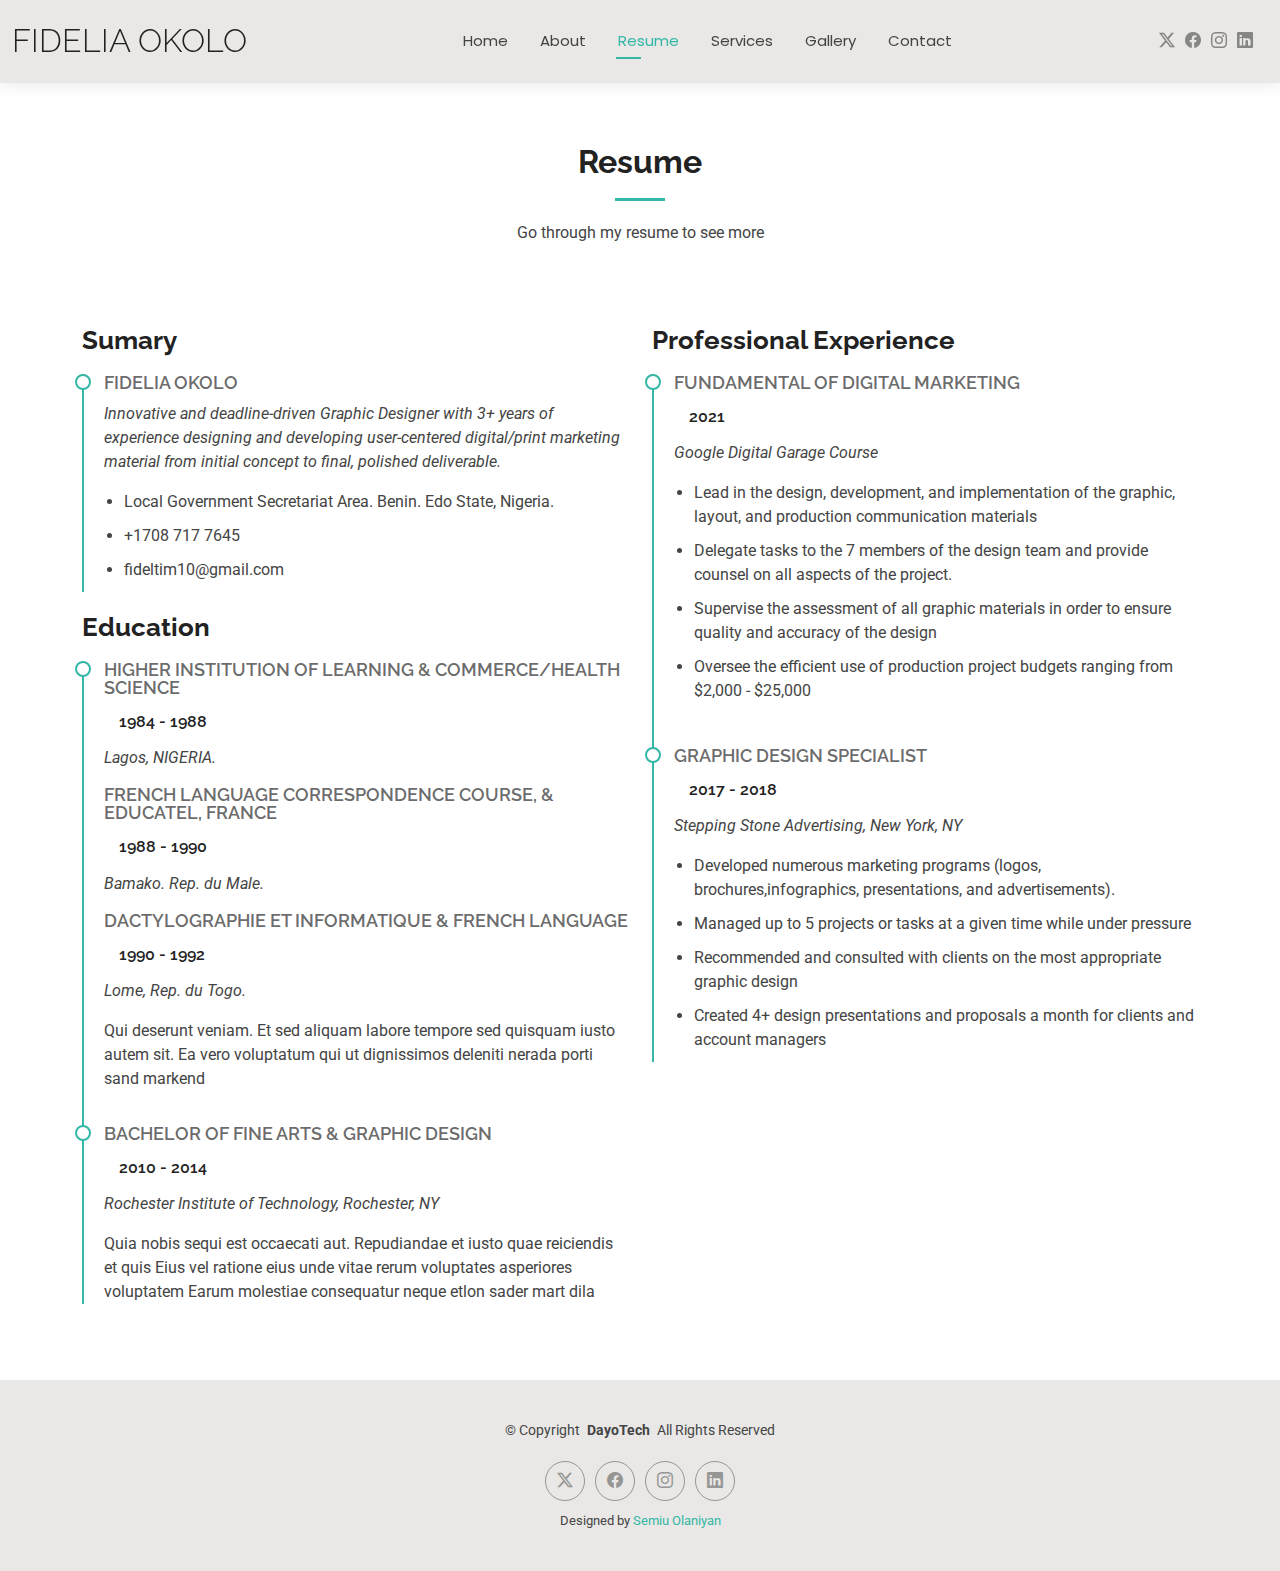
<file: resume.html>
<!DOCTYPE html>
<html lang="en">

<head>
  <meta charset="utf-8">
  <meta content="width=device-width, initial-scale=1.0" name="viewport">
  <title> fidelia Okolo</title>
  <meta name="description" content="">
  <meta name="keywords" content="">

  <!-- Favicons -->
  <link href="assets/img/dtlogo1.png" rel="icon">
  <link href="assets/img/apple-touch-icon.png" rel="apple-touch-icon">

  <!-- Fonts -->
  <link href="https://fonts.googleapis.com" rel="preconnect">
  <link href="https://fonts.gstatic.com" rel="preconnect" crossorigin>
  <link href="https://fonts.googleapis.com/css2?family=Roboto:ital,wght@0,100;0,300;0,400;0,500;0,700;0,900;1,100;1,300;1,400;1,500;1,700;1,900&family=Poppins:ital,wght@0,100;0,200;0,300;0,400;0,500;0,600;0,700;0,800;0,900;1,100;1,200;1,300;1,400;1,500;1,600;1,700;1,800;1,900&family=Raleway:ital,wght@0,100;0,200;0,300;0,400;0,500;0,600;0,700;0,800;0,900;1,100;1,200;1,300;1,400;1,500;1,600;1,700;1,800;1,900&display=swap" rel="stylesheet">

  <!-- Vendor CSS Files -->
  <link href="assets/vendor/bootstrap/css/bootstrap.min.css" rel="stylesheet">
  <link href="assets/vendor/bootstrap-icons/bootstrap-icons.css" rel="stylesheet">
  <link href="assets/vendor/aos/aos.css" rel="stylesheet">
  <link href="assets/vendor/swiper/swiper-bundle.min.css" rel="stylesheet">
  <link href="assets/vendor/glightbox/css/glightbox.min.css" rel="stylesheet">

  <!-- Main CSS File -->
  <link href="assets/css/main.css" rel="stylesheet">

  <!-- =======================================================
  * Template Name: Kelly
  * Template URL: https://bootstrapmade.com/kelly-free-bootstrap-cv-resume-html-template/
  * Updated: Aug 07 2024 with Bootstrap v5.3.3
  * Author: BootstrapMade.com
  * License: https://bootstrapmade.com/license/
  ======================================================== -->
</head>

<body class="resume-page">

  <header id="header" class="header d-flex align-items-center light-background sticky-top">
    <div class="container-fluid position-relative d-flex align-items-center justify-content-between">

      <a href="index.html" class="logo d-flex align-items-center me-auto me-xl-0">
        <!-- Uncomment the line below if you also wish to use an image logo -->
        <!-- <img src="assets/img/logo.png" alt=""> -->
        <h1 class="sitename">fidelia Okolo</h1>
      </a>

      <nav id="navmenu" class="navmenu">
        <ul>
          <li><a href="index.html">Home</a></li>
          <li><a href="about.html">About</a></li>
          <li><a href="resume.html" class="active">Resume</a></li>
          <li><a href="services.html">Services</a></li>
          <li><a href="portfolio.html">Gallery</a></li>
          <li><a href="contact.html">Contact</a></li>
        </ul>
        <i class="mobile-nav-toggle d-xl-none bi bi-list"></i>
      </nav>

      <div class="header-social-links">
        <a href="#" class="twitter"><i class="bi bi-twitter-x"></i></a>
        <a href="https://www.facebook.com/olaniyan.semiu.9" class="facebook"><i class="bi bi-facebook"></i></a>
        <a href="#" class="instagram"><i class="bi bi-instagram"></i></a>
        <a href="#" class="linkedin"><i class="bi bi-linkedin"></i></a>
      </div>

    </div>
  </header>

  <main class="main">

    <!-- Resume Section -->
    <section id="resume" class="resume section">

      <!-- Section Title -->
      <div class="container section-title" data-aos="fade-up">
        <h2>Resume</h2>
        <p>Go through my resume to see more</p>
      </div><!-- End Section Title -->

      <div class="container">

        <div class="row">

          <div class="col-lg-6" data-aos="fade-up" data-aos-delay="100">
            <h3 class="resume-title">Sumary</h3>

            <div class="resume-item pb-0">
              <h4>FIDELIA OKOLO</h4>
              <p><em>Innovative and deadline-driven Graphic Designer with 3+ years of experience designing and developing user-centered digital/print marketing material from initial concept to final, polished deliverable.</em></p>
              <ul>
                <li>Local Government Secretariat Area. Benin. Edo State, Nigeria.</li>
                <li> +1708 717 7645</li>
                <li> fideltim10@gmail.com</li>
              </ul>
            </div><!-- Edn Resume Item -->

            <h3 class="resume-title">Education</h3>
            <div class="resume-item">
              <h4>Higher Institution of Learning &amp; Commerce/Health Science</h4>
              <h5>1984 - 1988</h5>
              <p><em>Lagos, NIGERIA.</em></p>

              <h4>French Language Correspondence Course, &amp;  EDUCATEL, FRANCE</h4>
              <h5>1988 - 1990</h5>
              <p><em>Bamako. Rep. du Male.</em></p>

              <h4>Dactylographie et Informatique  &amp; French Language</h4>
              <h5>1990 - 1992</h5>
              <p><em>Lome, Rep. du Togo.</em></p>

              <p>Qui deserunt veniam. Et sed aliquam labore tempore sed quisquam iusto autem sit. Ea vero voluptatum qui ut dignissimos deleniti nerada porti sand markend</p>
            </div><!-- Edn Resume Item -->

            <div class="resume-item">
              <h4>Bachelor of Fine Arts &amp; Graphic Design</h4>
              <h5>2010 - 2014</h5>
              <p><em>Rochester Institute of Technology, Rochester, NY</em></p>
              <p>Quia nobis sequi est occaecati aut. Repudiandae et iusto quae reiciendis et quis Eius vel ratione eius unde vitae rerum voluptates asperiores voluptatem Earum molestiae consequatur neque etlon sader mart dila</p>
            </div><!-- Edn Resume Item -->

          </div>

          <div class="col-lg-6" data-aos="fade-up" data-aos-delay="200">
            <h3 class="resume-title">Professional Experience</h3>
            <div class="resume-item">
              <h4>Fundamental Of Digital Marketing</h4>
              <h5>2021 </h5>
              <p><em>Google Digital Garage Course</em></p>
              <ul>
                <li>Lead in the design, development, and implementation of the graphic, layout, and production communication materials</li>
                <li>Delegate tasks to the 7 members of the design team and provide counsel on all aspects of the project. </li>
                <li>Supervise the assessment of all graphic materials in order to ensure quality and accuracy of the design</li>
                <li>Oversee the efficient use of production project budgets ranging from $2,000 - $25,000</li>
              </ul>
            </div><!-- Edn Resume Item -->

            <div class="resume-item">
              <h4>Graphic design specialist</h4>
              <h5>2017 - 2018</h5>
              <p><em>Stepping Stone Advertising, New York, NY</em></p>
              <ul>
                <li>Developed numerous marketing programs (logos, brochures,infographics, presentations, and advertisements).</li>
                <li>Managed up to 5 projects or tasks at a given time while under pressure</li>
                <li>Recommended and consulted with clients on the most appropriate graphic design</li>
                <li>Created 4+ design presentations and proposals a month for clients and account managers</li>
              </ul>
            </div><!-- Edn Resume Item -->

          </div>

        </div>

      </div>

    </section><!-- /Resume Section -->

  </main>

  <footer id="footer" class="footer light-background">

    <div class="container">
      <div class="copyright text-center ">
        <p>© <span>Copyright</span> <strong class="px-1 sitename"> DayoTech</strong> <span>All Rights Reserved<br></span></p>
      </div>
      <div class="social-links d-flex justify-content-center">
        <a href=""><i class="bi bi-twitter-x"></i></a>
        <a href=""><i class="bi bi-facebook"></i></a>
        <a href=""><i class="bi bi-instagram"></i></a>
        <a href=""><i class="bi bi-linkedin"></i></a>
      </div>
      <div class="credits">
        <!-- All the links in the footer should remain intact. -->
        <!-- You can delete the links only if you've purchased the pro version. -->
        <!-- Licensing information: https://bootstrapmade.com/license/ -->
        <!-- Purchase the pro version with working PHP/AJAX contact form: [buy-url] -->
        Designed by <a href="https://bootstrapmade.com/"> Semiu Olaniyan</a>
      </div>
    </div>

  </footer>

  <!-- Scroll Top -->
  <a href="#" id="scroll-top" class="scroll-top d-flex align-items-center justify-content-center"><i class="bi bi-arrow-up-short"></i></a>

  <!-- Preloader -->
  <div id="preloader"></div>

  <!-- Vendor JS Files -->
  <script src="assets/vendor/bootstrap/js/bootstrap.bundle.min.js"></script>
  <script src="assets/vendor/php-email-form/validate.js"></script>
  <script src="assets/vendor/aos/aos.js"></script>
  <script src="assets/vendor/waypoints/noframework.waypoints.js"></script>
  <script src="assets/vendor/purecounter/purecounter_vanilla.js"></script>
  <script src="assets/vendor/swiper/swiper-bundle.min.js"></script>
  <script src="assets/vendor/glightbox/js/glightbox.min.js"></script>
  <script src="assets/vendor/imagesloaded/imagesloaded.pkgd.min.js"></script>
  <script src="assets/vendor/isotope-layout/isotope.pkgd.min.js"></script>

  <!-- Main JS File -->
  <script src="assets/js/main.js"></script>

</body>

</html>
</file>
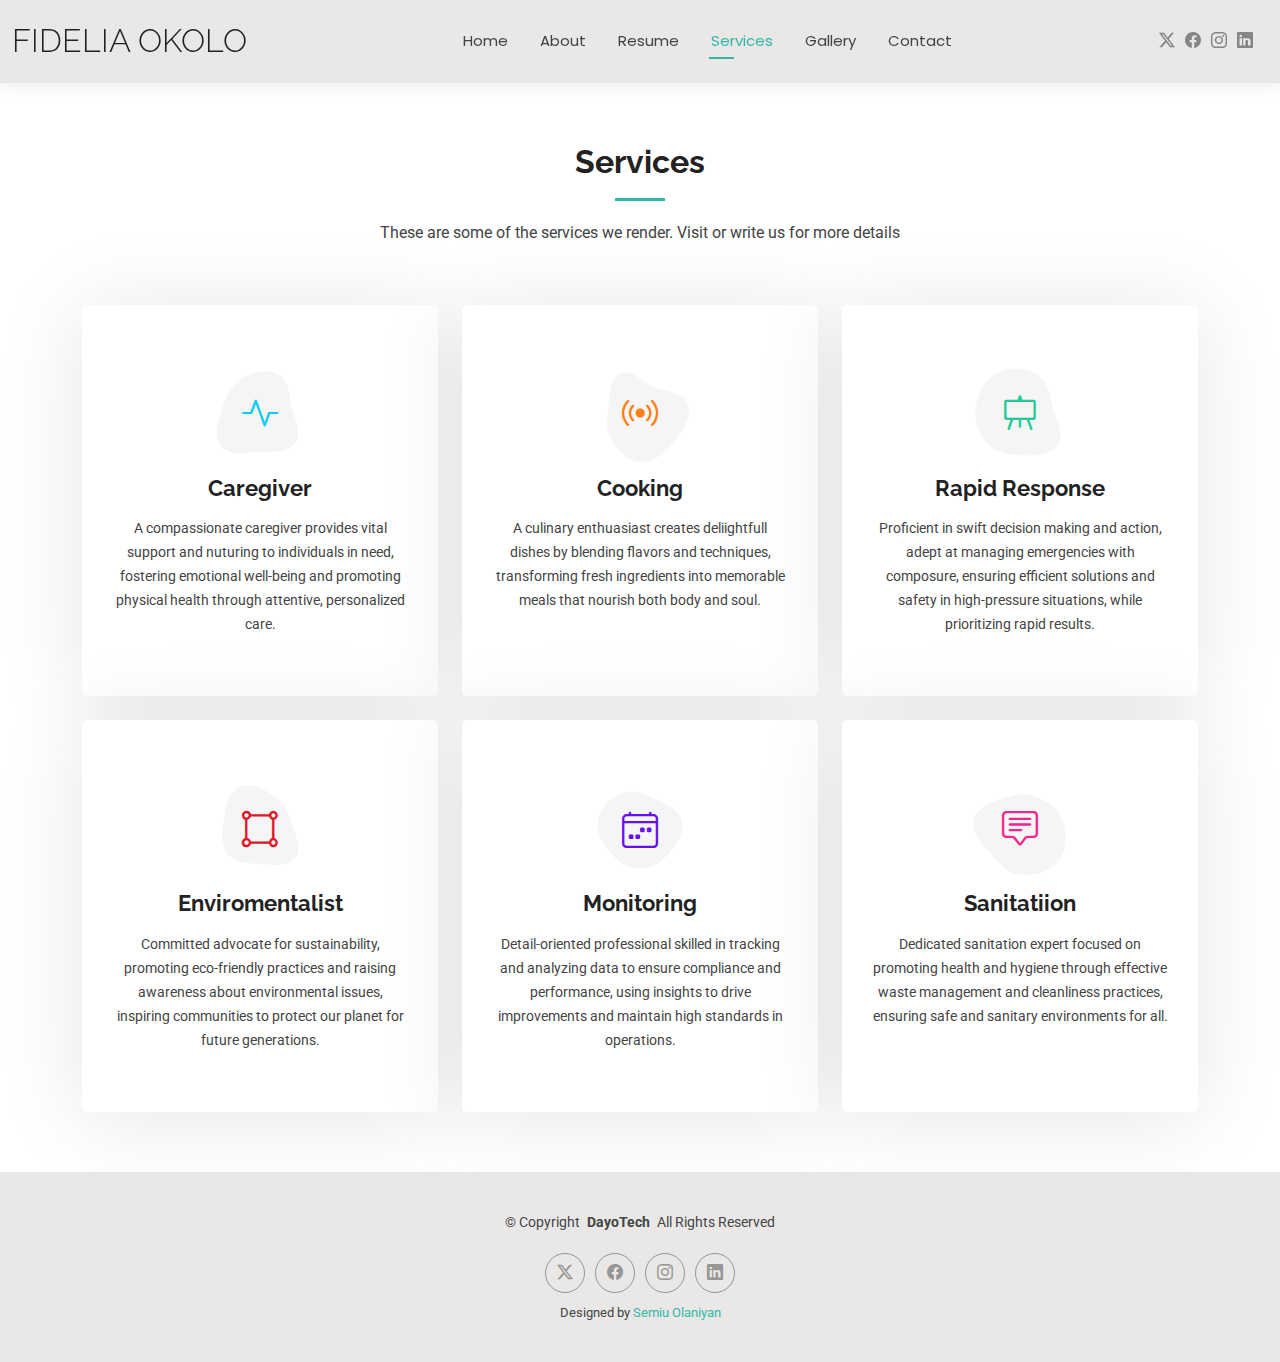
<file: services.html>
<!DOCTYPE html>
<html lang="en">

<head>
  <meta charset="utf-8">
  <meta content="width=device-width, initial-scale=1.0" name="viewport">
  <title>fidelia Okolo</title>
  <meta name="description" content="">
  <meta name="keywords" content="">

  <!-- Favicons -->
  <link href="assets/img/dtlogo1.png" rel="icon">
  <link href="assets/img/apple-touch-icon.png" rel="apple-touch-icon">

  <!-- Fonts -->
  <link href="https://fonts.googleapis.com" rel="preconnect">
  <link href="https://fonts.gstatic.com" rel="preconnect" crossorigin>
  <link href="https://fonts.googleapis.com/css2?family=Roboto:ital,wght@0,100;0,300;0,400;0,500;0,700;0,900;1,100;1,300;1,400;1,500;1,700;1,900&family=Poppins:ital,wght@0,100;0,200;0,300;0,400;0,500;0,600;0,700;0,800;0,900;1,100;1,200;1,300;1,400;1,500;1,600;1,700;1,800;1,900&family=Raleway:ital,wght@0,100;0,200;0,300;0,400;0,500;0,600;0,700;0,800;0,900;1,100;1,200;1,300;1,400;1,500;1,600;1,700;1,800;1,900&display=swap" rel="stylesheet">

  <!-- Vendor CSS Files -->
  <link href="assets/vendor/bootstrap/css/bootstrap.min.css" rel="stylesheet">
  <link href="assets/vendor/bootstrap-icons/bootstrap-icons.css" rel="stylesheet">
  <link href="assets/vendor/aos/aos.css" rel="stylesheet">
  <link href="assets/vendor/swiper/swiper-bundle.min.css" rel="stylesheet">
  <link href="assets/vendor/glightbox/css/glightbox.min.css" rel="stylesheet">

  <!-- Main CSS File -->
  <link href="assets/css/main.css" rel="stylesheet">

  <!-- =======================================================
  * Template Name: Kelly
  * Template URL: https://bootstrapmade.com/kelly-free-bootstrap-cv-resume-html-template/
  * Updated: Aug 07 2024 with Bootstrap v5.3.3
  * Author: BootstrapMade.com
  * License: https://bootstrapmade.com/license/
  ======================================================== -->
</head>

<body class="services-page">

  <header id="header" class="header d-flex align-items-center light-background sticky-top">
    <div class="container-fluid position-relative d-flex align-items-center justify-content-between">

      <a href="index.html" class="logo d-flex align-items-center me-auto me-xl-0">
        <!-- Uncomment the line below if you also wish to use an image logo -->
        <!-- <img src="assets/img/logo.png" alt=""> -->
        <h1 class="sitename">fidelia Okolo</h1>
      </a>

      <nav id="navmenu" class="navmenu">
        <ul>
          <li><a href="index.html">Home</a></li>
          <li><a href="about.html">About</a></li>
          <li><a href="resume.html">Resume</a></li>
          <li><a href="services.html" class="active">Services</a></li>
          <li><a href="portfolio.html"> Gallery</a></li>
          <li><a href="contact.html">Contact</a></li>
        </ul>
        <i class="mobile-nav-toggle d-xl-none bi bi-list"></i>
      </nav>

      <div class="header-social-links">
        <a href="#" class="twitter"><i class="bi bi-twitter-x"></i></a>
        <a href="https://www.facebook.com/olaniyan.semiu.9" class="facebook"><i class="bi bi-facebook"></i></a>
        <a href="#" class="instagram"><i class="bi bi-instagram"></i></a>
        <a href="#" class="linkedin"><i class="bi bi-linkedin"></i></a>
      </div>

    </div>
  </header>

  <main class="main">

    <!-- Services Section -->
    <section id="services" class="services section">

      <!-- Section Title -->
      <div class="container section-title" data-aos="fade-up">
        <h2>Services</h2>
        <p>These are some of the services we render. Visit or write us for more details</p>
      </div><!-- End Section Title -->

      <div class="container">

        <div class="row gy-4">

          <div class="col-lg-4 col-md-6" data-aos="fade-up" data-aos-delay="100">
            <div class="service-item item-cyan position-relative">
              <div class="icon">
                <svg width="100" height="100" viewBox="0 0 600 600" xmlns="http://www.w3.org/2000/svg">
                  <path stroke="none" stroke-width="0" fill="#f5f5f5" d="M300,521.0016835830174C376.1290562159157,517.8887921683347,466.0731472004068,529.7835943286574,510.70327084640275,468.03025145048787C554.3714126377745,407.6079735673963,508.03601936045806,328.9844924480964,491.2728898941984,256.3432110539036C474.5976632858925,184.082847569629,479.9380746630129,96.60480741107993,416.23090153303,58.64404602377083C348.86323505073057,18.502131276798302,261.93793281208167,40.57373210992963,193.5410806939664,78.93577620505333C130.42746243093433,114.334589627462,98.30271207620316,179.96522072025542,76.75703585869454,249.04625023123273C51.97151888228291,328.5150500222984,13.704378332031375,421.85034740162234,66.52175969318436,486.19268352777647C119.04800174914682,550.1803526380478,217.28368757567262,524.383925680826,300,521.0016835830174"></path>
                </svg>
                <i class="bi bi-activity"></i>
              </div>
              <a href="#" class="stretched-link">
                <h3>Caregiver</h3>
              </a>
              <p> A compassionate caregiver provides vital support and nuturing to individuals in need,
                 fostering emotional well-being and promoting physical health through attentive, personalized care.</p>
            </div>
          </div><!-- End Service Item -->

          <div class="col-lg-4 col-md-6" data-aos="fade-up" data-aos-delay="200">
            <div class="service-item item-orange position-relative">
              <div class="icon">
                <svg width="100" height="100" viewBox="0 0 600 600" xmlns="http://www.w3.org/2000/svg">
                  <path stroke="none" stroke-width="0" fill="#f5f5f5" d="M300,582.0697525312426C382.5290701553225,586.8405444964366,449.9789794690241,525.3245884688669,502.5850820975895,461.55621195738473C556.606425686781,396.0723002908107,615.8543463187945,314.28637112970534,586.6730223649479,234.56875336149918C558.9533121215079,158.8439757836574,454.9685369536778,164.00468322053177,381.49747125262974,130.76875717737553C312.15926192815925,99.40240125094834,248.97055460311594,18.661163978235184,179.8680185752513,50.54337015887873C110.5421016452524,82.52863877960104,119.82277516462835,180.83849132639028,109.12597500060166,256.43424936330496C100.08760227029461,320.3096726198365,92.17705696193138,384.0621239912766,124.79988738764834,439.7174275375508C164.83382741302287,508.01625554203684,220.96474134820875,577.5009287672846,300,582.0697525312426"></path>
                </svg>
                <i class="bi bi-broadcast"></i>
              </div>
              <a href="#" class="stretched-link">
                <h3>Cooking</h3>
              </a>
              <p>A culinary enthuasiast creates deliightfull dishes by blending flavors and techniques, transforming
                fresh ingredients into memorable meals that nourish both body and soul.</p>
                
            </div>
          </div><!-- End Service Item -->

          <div class="col-lg-4 col-md-6" data-aos="fade-up" data-aos-delay="300">
            <div class="service-item item-teal position-relative">
              <div class="icon">
                <svg width="100" height="100" viewBox="0 0 600 600" xmlns="http://www.w3.org/2000/svg">
                  <path stroke="none" stroke-width="0" fill="#f5f5f5" d="M300,541.5067337569781C382.14930387511276,545.0595476570109,479.8736841581634,548.3450877840088,526.4010558755058,480.5488172755941C571.5218469581645,414.80211281144784,517.5187510058486,332.0715597781072,496.52539010469104,255.14436215662573C477.37192572678356,184.95920475031193,473.57363656557914,105.61284051026155,413.0603344069578,65.22779650032875C343.27470386102294,18.654635553484475,251.2091493199835,5.337323636656869,175.0934190732945,40.62881213300186C97.87086631185822,76.43348514350839,51.98124368387456,156.15599469081315,36.44837278890362,239.84606092416172C21.716077023791087,319.22268207091537,43.775223500013084,401.1760424656574,96.891909868211,461.97329694683043C147.22146801428983,519.5804099606455,223.5754009179313,538.201503339737,300,541.5067337569781"></path>
                </svg>
                <i class="bi bi-easel"></i>
              </div>
              <a href="#" class="stretched-link">
                <h3>Rapid Response</h3>
              </a>
              <p>Proficient in swift decision making and action, adept at managing emergencies with composure, ensuring efficient
                solutions and safety in high-pressure situations, while prioritizing rapid results.</p>
            </div>
          </div><!-- End Service Item -->

          <div class="col-lg-4 col-md-6" data-aos="fade-up" data-aos-delay="400">
            <div class="service-item item-red position-relative">
              <div class="icon">
                <svg width="100" height="100" viewBox="0 0 600 600" xmlns="http://www.w3.org/2000/svg">
                  <path stroke="none" stroke-width="0" fill="#f5f5f5" d="M300,503.46388370962813C374.79870501325706,506.71871716319447,464.8034551963731,527.1746412648533,510.4981551193396,467.86667711651364C555.9287308511215,408.9015244558933,512.6030010748507,327.5744911775523,490.211057578863,256.5855673507754C471.097692560561,195.9906835881958,447.69079081568157,138.11976852964426,395.19560036434837,102.3242989838813C329.3053358748298,57.3949838291264,248.02791733380457,8.279543830951368,175.87071277845988,42.242879143198664C103.41431057327972,76.34704239035025,93.79494320519305,170.9812938413882,81.28167332365135,250.07896920659033C70.17666984294237,320.27484674793965,64.84698225790005,396.69656628748305,111.28512138212992,450.4950937839243C156.20124167950087,502.5303643271138,231.32542653798444,500.4755392045468,300,503.46388370962813"></path>
                </svg>
                <i class="bi bi-bounding-box-circles"></i>
              </div>
              <a href="#" class="stretched-link">
                <h3>Enviromentalist</h3>
              </a>
              <p>Committed advocate for sustainability, promoting eco-friendly practices and raising awareness about 
                environmental issues, inspiring communities to protect our planet for future generations.</p>
              <a href="#" class="stretched-link"></a>
            </div>
          </div><!-- End Service Item -->

          <div class="col-lg-4 col-md-6" data-aos="fade-up" data-aos-delay="500">
            <div class="service-item item-indigo position-relative">
              <div class="icon">
                <svg width="100" height="100" viewBox="0 0 600 600" xmlns="http://www.w3.org/2000/svg">
                  <path stroke="none" stroke-width="0" fill="#f5f5f5" d="M300,532.3542879108572C369.38199826031484,532.3153073249985,429.10787420159085,491.63046689027357,474.5244479745417,439.17860296908856C522.8885846962883,383.3225815378663,569.1668002868075,314.3205725914397,550.7432151929288,242.7694973846089C532.6665558377875,172.5657663291529,456.2379748765914,142.6223662098291,390.3689995646985,112.34683881706744C326.66090330228417,83.06452184765237,258.84405631176094,53.51806209861945,193.32584062364296,78.48882559362697C121.61183558270385,105.82097193414197,62.805066853699245,167.19869350419734,48.57481801355237,242.6138429142374C34.843463184063346,315.3850353017275,76.69343916112496,383.4422959591041,125.22947124332185,439.3748458443577C170.7312796277747,491.8107796887764,230.57421082200815,532.3932930995766,300,532.3542879108572"></path>
                </svg>
                <i class="bi bi-calendar4-week icon"></i>
              </div>
              <a href="#" class="stretched-link">
                <h3>Monitoring</h3>
              </a>
              <p>Detail-oriented professional skilled in tracking and analyzing data to ensure compliance and performance, using
                insights to drive improvements and maintain high standards in operations.</p>
              <a href="#" class="stretched-link"></a>
            </div>
          </div><!-- End Service Item -->

          <div class="col-lg-4 col-md-6" data-aos="fade-up" data-aos-delay="600">
            <div class="service-item item-pink position-relative">
              <div class="icon">
                <svg width="100" height="100" viewBox="0 0 600 600" xmlns="http://www.w3.org/2000/svg">
                  <path stroke="none" stroke-width="0" fill="#f5f5f5" d="M300,566.797414625762C385.7384707136149,576.1784315230908,478.7894351017131,552.8928747891023,531.9192734346935,484.94944893311C584.6109503024035,417.5663521118492,582.489472248146,322.67544863468447,553.9536738515405,242.03673114598146C529.1557734026468,171.96086150256528,465.24506316201064,127.66468636344209,395.9583748389544,100.7403814666027C334.2173773831606,76.7482773500951,269.4350130405921,84.62216499799875,207.1952322260088,107.2889140133804C132.92018162631612,134.33871894543012,41.79353780512637,160.00259165414826,22.644507872594943,236.69541883565114C3.319112789854554,314.0945973066697,72.72355303640163,379.243833228382,124.04198916343866,440.3218312028393C172.9286146004772,498.5055451809895,224.45579914871206,558.5317968840102,300,566.797414625762"></path>
                </svg>
                <i class="bi bi-chat-square-text"></i>
              </div>
              <a href="#" class="stretched-link">
                <h3>Sanitatiion</h3>
              </a>
              <p>Dedicated sanitation expert focused on promoting health and hygiene through effective waste management and 
                cleanliness practices, ensuring safe and sanitary environments for all.</p>
              <a href="#" class="stretched-link"></a>
            </div>
          </div><!-- End Service Item -->

        </div>

      </div>

    </section><!-- /Services Section -->

  </main>

  <footer id="footer" class="footer light-background">

    <div class="container">
      <div class="copyright text-center ">
        <p>© <span>Copyright</span> <strong class="px-1 sitename">DayoTech</strong> <span>All Rights Reserved<br></span></p>
      </div>
      <div class="social-links d-flex justify-content-center">
        <a href=""><i class="bi bi-twitter-x"></i></a>
        <a href=""><i class="bi bi-facebook"></i></a>
        <a href=""><i class="bi bi-instagram"></i></a>
        <a href=""><i class="bi bi-linkedin"></i></a>
      </div>
      <div class="credits">
        <!-- All the links in the footer should remain intact. -->
        <!-- You can delete the links only if you've purchased the pro version. -->
        <!-- Licensing information: https://bootstrapmade.com/license/ -->
        <!-- Purchase the pro version with working PHP/AJAX contact form: [buy-url] -->
        Designed by <a href="https://bootstrapmade.com/"> Semiu Olaniyan</a>
      </div>
    </div>

  </footer>

  <!-- Scroll Top -->
  <a href="#" id="scroll-top" class="scroll-top d-flex align-items-center justify-content-center"><i class="bi bi-arrow-up-short"></i></a>

  <!-- Preloader -->
  <div id="preloader"></div>

  <!-- Vendor JS Files -->
  <script src="assets/vendor/bootstrap/js/bootstrap.bundle.min.js"></script>
  <script src="assets/vendor/php-email-form/validate.js"></script>
  <script src="assets/vendor/aos/aos.js"></script>
  <script src="assets/vendor/waypoints/noframework.waypoints.js"></script>
  <script src="assets/vendor/purecounter/purecounter_vanilla.js"></script>
  <script src="assets/vendor/swiper/swiper-bundle.min.js"></script>
  <script src="assets/vendor/glightbox/js/glightbox.min.js"></script>
  <script src="assets/vendor/imagesloaded/imagesloaded.pkgd.min.js"></script>
  <script src="assets/vendor/isotope-layout/isotope.pkgd.min.js"></script>

  <!-- Main JS File -->
  <script src="assets/js/main.js"></script>

</body>

</html>
</file>
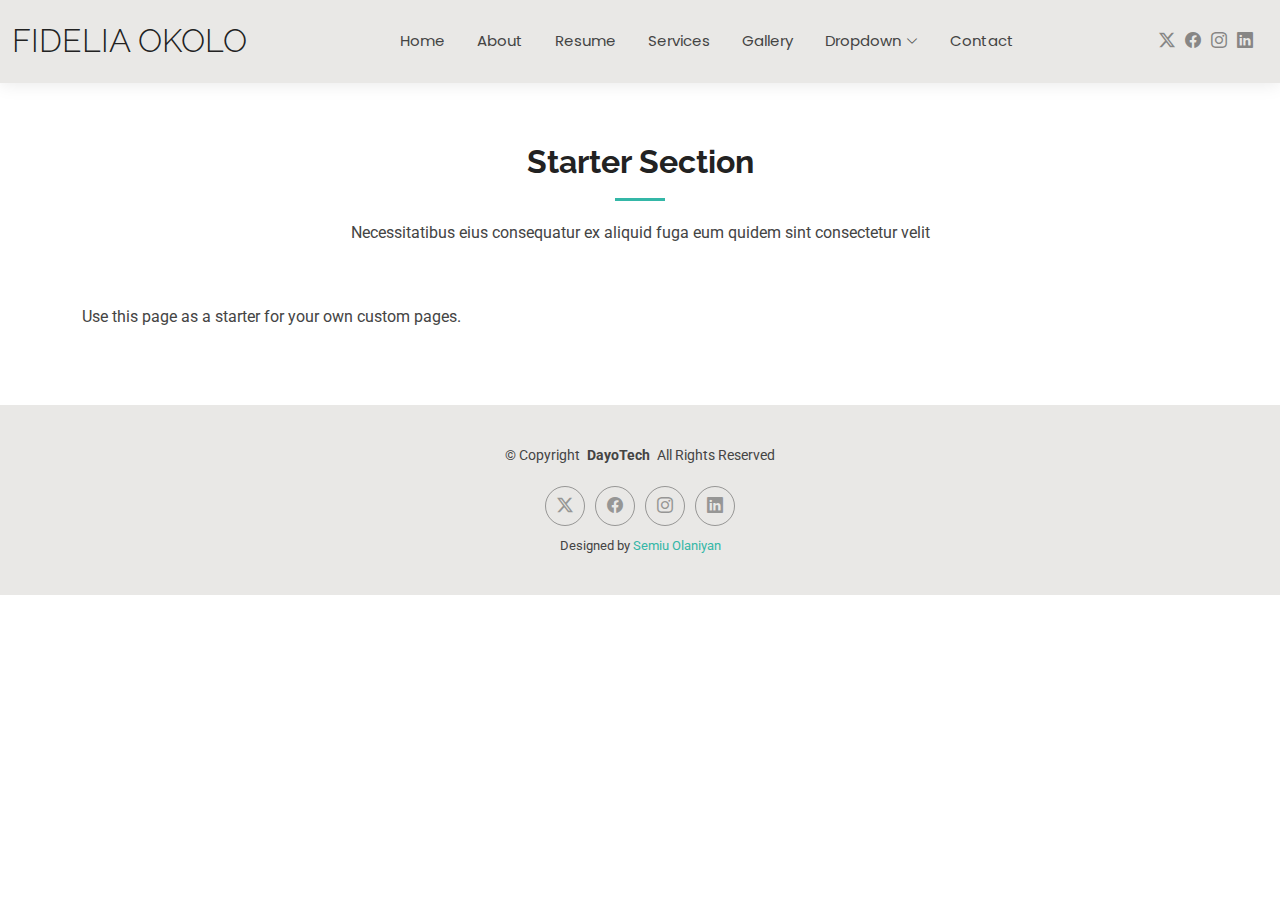
<file: starter-page.html>
<!DOCTYPE html>
<html lang="en">

<head>
  <meta charset="utf-8">
  <meta content="width=device-width, initial-scale=1.0" name="viewport">
  <title> fidelia Okolo</title>
  <meta name="description" content="">
  <meta name="keywords" content="">

  <!-- Favicons -->
  <link href="assets/img/dtlogo1.png" rel="icon">
  <link href="assets/img/apple-touch-icon.png" rel="apple-touch-icon">

  <!-- Fonts -->
  <link href="https://fonts.googleapis.com" rel="preconnect">
  <link href="https://fonts.gstatic.com" rel="preconnect" crossorigin>
  <link href="https://fonts.googleapis.com/css2?family=Roboto:ital,wght@0,100;0,300;0,400;0,500;0,700;0,900;1,100;1,300;1,400;1,500;1,700;1,900&family=Poppins:ital,wght@0,100;0,200;0,300;0,400;0,500;0,600;0,700;0,800;0,900;1,100;1,200;1,300;1,400;1,500;1,600;1,700;1,800;1,900&family=Raleway:ital,wght@0,100;0,200;0,300;0,400;0,500;0,600;0,700;0,800;0,900;1,100;1,200;1,300;1,400;1,500;1,600;1,700;1,800;1,900&display=swap" rel="stylesheet">

  <!-- Vendor CSS Files -->
  <link href="assets/vendor/bootstrap/css/bootstrap.min.css" rel="stylesheet">
  <link href="assets/vendor/bootstrap-icons/bootstrap-icons.css" rel="stylesheet">
  <link href="assets/vendor/aos/aos.css" rel="stylesheet">
  <link href="assets/vendor/swiper/swiper-bundle.min.css" rel="stylesheet">
  <link href="assets/vendor/glightbox/css/glightbox.min.css" rel="stylesheet">

  <!-- Main CSS File -->
  <link href="assets/css/main.css" rel="stylesheet">

  <!-- =======================================================
  * Template Name: Kelly
  * Template URL: https://bootstrapmade.com/kelly-free-bootstrap-cv-resume-html-template/
  * Updated: Aug 07 2024 with Bootstrap v5.3.3
  * Author: BootstrapMade.com
  * License: https://bootstrapmade.com/license/
  ======================================================== -->
</head>

<body class="starter-page-page">

  <header id="header" class="header d-flex align-items-center light-background sticky-top">
    <div class="container-fluid position-relative d-flex align-items-center justify-content-between">

      <a href="index.html" class="logo d-flex align-items-center me-auto me-xl-0">
        <!-- Uncomment the line below if you also wish to use an image logo -->
        <!-- <img src="assets/img/logo.png" alt=""> -->
        <h1 class="sitename">fidelia Okolo</h1>
      </a>

      <nav id="navmenu" class="navmenu">
        <ul>
          <li><a href="index.html">Home</a></li>
          <li><a href="about.html">About</a></li>
          <li><a href="resume.html">Resume</a></li>
          <li><a href="services.html">Services</a></li>
          <li><a href="portfolio.html"> Gallery</a></li>
          <li class="dropdown"><a href="#"><span>Dropdown</span> <i class="bi bi-chevron-down toggle-dropdown"></i></a>
            <ul>
              <li><a href="#">Dropdown 1</a></li>
              <li class="dropdown"><a href="#"><span>Deep Dropdown</span> <i class="bi bi-chevron-down toggle-dropdown"></i></a>
                <ul>
                  <li><a href="#">Deep Dropdown 1</a></li>
                  <li><a href="#">Deep Dropdown 2</a></li>
                  <li><a href="#">Deep Dropdown 3</a></li>
                  <li><a href="#">Deep Dropdown 4</a></li>
                  <li><a href="#">Deep Dropdown 5</a></li>
                </ul>
              </li>
              <li><a href="#">Dropdown 2</a></li>
              <li><a href="#">Dropdown 3</a></li>
              <li><a href="#">Dropdown 4</a></li>
            </ul>
          </li>
          <li><a href="contact.html">Contact</a></li>
        </ul>
        <i class="mobile-nav-toggle d-xl-none bi bi-list"></i>
      </nav>

      <div class="header-social-links">
        <a href="#" class="twitter"><i class="bi bi-twitter-x"></i></a>
        <a href="https://www.facebook.com/olaniyan.semiu.9" class="facebook"><i class="bi bi-facebook"></i></a>
        <a href="#" class="instagram"><i class="bi bi-instagram"></i></a>
        <a href="#" class="linkedin"><i class="bi bi-linkedin"></i></a>
      </div>

    </div>
  </header>

  <main class="main">

    <!-- Starter Section Section -->
    <section id="starter-section" class="starter-section section">

      <!-- Section Title -->
      <div class="container section-title" data-aos="fade-up">
        <h2>Starter Section</h2>
        <p>Necessitatibus eius consequatur ex aliquid fuga eum quidem sint consectetur velit</p>
      </div><!-- End Section Title -->

      <div class="container" data-aos="fade-up">
        <p>Use this page as a starter for your own custom pages.</p>
      </div>

    </section><!-- /Starter Section Section -->

  </main>

  <footer id="footer" class="footer light-background">

    <div class="container">
      <div class="copyright text-center ">
        <p>© <span>Copyright</span> <strong class="px-1 sitename">DayoTech</strong> <span>All Rights Reserved<br></span></p>
      </div>
      <div class="social-links d-flex justify-content-center">
        <a href=""><i class="bi bi-twitter-x"></i></a>
        <a href=""><i class="bi bi-facebook"></i></a>
        <a href=""><i class="bi bi-instagram"></i></a>
        <a href=""><i class="bi bi-linkedin"></i></a>
      </div>
      <div class="credits">
        <!-- All the links in the footer should remain intact. -->
        <!-- You can delete the links only if you've purchased the pro version. -->
        <!-- Licensing information: https://bootstrapmade.com/license/ -->
        <!-- Purchase the pro version with working PHP/AJAX contact form: [buy-url] -->
        Designed by <a href="https://bootstrapmade.com/">Semiu Olaniyan</a>
      </div>
    </div>

  </footer>

  <!-- Scroll Top -->
  <a href="#" id="scroll-top" class="scroll-top d-flex align-items-center justify-content-center"><i class="bi bi-arrow-up-short"></i></a>

  <!-- Preloader -->
  <div id="preloader"></div>

  <!-- Vendor JS Files -->
  <script src="assets/vendor/bootstrap/js/bootstrap.bundle.min.js"></script>
  <script src="assets/vendor/php-email-form/validate.js"></script>
  <script src="assets/vendor/aos/aos.js"></script>
  <script src="assets/vendor/waypoints/noframework.waypoints.js"></script>
  <script src="assets/vendor/purecounter/purecounter_vanilla.js"></script>
  <script src="assets/vendor/swiper/swiper-bundle.min.js"></script>
  <script src="assets/vendor/glightbox/js/glightbox.min.js"></script>
  <script src="assets/vendor/imagesloaded/imagesloaded.pkgd.min.js"></script>
  <script src="assets/vendor/isotope-layout/isotope.pkgd.min.js"></script>

  <!-- Main JS File -->
  <script src="assets/js/main.js"></script>

</body>

</html>
</file>
<file: assets/css/main.css>
/**
* Template Name: Kelly
* Template URL: https://bootstrapmade.com/kelly-free-bootstrap-cv-resume-html-template/
* Updated: Aug 07 2024 with Bootstrap v5.3.3
* Author: BootstrapMade.com
* License: https://bootstrapmade.com/license/
*/

/*--------------------------------------------------------------
# Font & Color Variables
# Help: https://bootstrapmade.com/color-system/
--------------------------------------------------------------*/
/* Fonts */
:root {
  --default-font: "Roboto",  system-ui, -apple-system, "Segoe UI", Roboto, "Helvetica Neue", Arial, "Noto Sans", "Liberation Sans", sans-serif, "Apple Color Emoji", "Segoe UI Emoji", "Segoe UI Symbol", "Noto Color Emoji";
  --heading-font: "Raleway",  sans-serif;
  --nav-font: "Poppins",  sans-serif;
}

/* Global Colors - The following color variables are used throughout the website. Updating them here will change the color scheme of the entire website */
:root { 
  --background-color: #ffffff; /* Background color for the entire website, including individual sections */
  --default-color: #444444; /* Default color used for the majority of the text content across the entire website */
  --heading-color: #222222; /* Color for headings, subheadings and title throughout the website */
  --accent-color: #34b7a7; /* Accent color that represents your brand on the website. It's used for buttons, links, and other elements that need to stand out */
  --surface-color: #ffffff; /* The surface color is used as a background of boxed elements within sections, such as cards, icon boxes, or other elements that require a visual separation from the global background. */
  --contrast-color: #ffffff; /* Contrast color for text, ensuring readability against backgrounds of accent, heading, or default colors. */
}

/* Nav Menu Colors - The following color variables are used specifically for the navigation menu. They are separate from the global colors to allow for more customization options */
:root {
  --nav-color: #444444;  /* The default color of the main navmenu links */
  --nav-hover-color: #34b7a7; /* Applied to main navmenu links when they are hovered over or active */
  --nav-mobile-background-color: #ffffff; /* Used as the background color for mobile navigation menu */
  --nav-dropdown-background-color: #ffffff; /* Used as the background color for dropdown items that appear when hovering over primary navigation items */
  --nav-dropdown-color: #444444; /* Used for navigation links of the dropdown items in the navigation menu. */
  --nav-dropdown-hover-color: #34b7a7; /* Similar to --nav-hover-color, this color is applied to dropdown navigation links when they are hovered over. */
}

/* Color Presets - These classes override global colors when applied to any section or element, providing reuse of the sam color scheme. */

.light-background {
  --background-color: #e9e8e6;
  --surface-color: #ffffff;
}

.dark-background {
  --background-color: #060606;
  --default-color: #ffffff;
  --heading-color: #ffffff;
  --surface-color: #252525;
  --contrast-color: #ffffff;
}

/* Smooth scroll */
:root {
  scroll-behavior: smooth;
}

/*--------------------------------------------------------------
# General Styling & Shared Classes
--------------------------------------------------------------*/
body {
  color: var(--default-color);
  background-color: var(--background-color);
  font-family: var(--default-font);
}

a {
  color: var(--accent-color);
  text-decoration: none;
  transition: 0.3s;
}

a:hover {
  color: color-mix(in srgb, var(--accent-color), transparent 25%);
  text-decoration: none;
}

h1,
h2,
h3,
h4,
h5,
h6 {
  color: var(--heading-color);
  font-family: var(--heading-font);
}

/* PHP Email Form Messages
------------------------------*/
.php-email-form .error-message {
  display: none;
  background: #df1529;
  color: #ffffff;
  text-align: left;
  padding: 15px;
  margin-bottom: 24px;
  font-weight: 600;
}

.php-email-form .sent-message {
  display: none;
  color: #ffffff;
  background: #059652;
  text-align: center;
  padding: 15px;
  margin-bottom: 24px;
  font-weight: 600;
}

.php-email-form .loading {
  display: none;
  background: var(--surface-color);
  text-align: center;
  padding: 15px;
  margin-bottom: 24px;
}

.php-email-form .loading:before {
  content: "";
  display: inline-block;
  border-radius: 50%;
  width: 24px;
  height: 24px;
  margin: 0 10px -6px 0;
  border: 3px solid var(--accent-color);
  border-top-color: var(--surface-color);
  animation: php-email-form-loading 1s linear infinite;
}

@keyframes php-email-form-loading {
  0% {
    transform: rotate(0deg);
  }

  100% {
    transform: rotate(360deg);
  }
}

/*--------------------------------------------------------------
# Global Header
--------------------------------------------------------------*/
.header {
  color: var(--default-color);
  background-color: var(--background-color);
  padding: 15px 0;
  transition: all 0.5s;
  z-index: 997;
  box-shadow: 0px 0 18px rgba(0, 0, 0, 0.1);
}

.header .logo {
  line-height: 1;
}

.header .logo img {
  max-height: 36px;
  margin-right: 8px;
}

.header .logo h1 {
  font-size: 32px;
  margin: 0;
  font-weight: 300;
  text-transform: uppercase;
  color: var(--heading-color);
}

.header .header-social-links {
  padding-right: 15px;
}

.header .header-social-links a {
  color: color-mix(in srgb, var(--default-color), transparent 40%);
  padding-left: 6px;
  display: inline-block;
  transition: 0.3s;
  font-size: 16px;
}

.header .header-social-links a:hover {
  color: var(--accent-color);
}

.header .header-social-links a i {
  line-height: 0px;
}

@media (max-width: 1200px) {
  .header .logo {
    order: 1;
  }

  .header .header-social-links {
    order: 2;
  }

  .header .navmenu {
    order: 3;
  }
}

/*--------------------------------------------------------------
# Navigation Menu
--------------------------------------------------------------*/
/* Desktop Navigation */
@media (min-width: 1200px) {
  .navmenu {
    padding: 0;
  }

  .navmenu ul {
    margin: 0;
    padding: 0;
    display: flex;
    list-style: none;
    align-items: center;
  }

  .navmenu li {
    position: relative;
  }

  .navmenu>ul>li {
    white-space: nowrap;
    padding: 15px 14px;
  }

  .navmenu>ul>li:last-child {
    padding-right: 0;
  }

  .navmenu a,
  .navmenu a:focus {
    color: var(--nav-color);
    font-size: 15px;
    padding: 0 2px;
    font-family: var(--nav-font);
    font-weight: 400;
    display: flex;
    align-items: center;
    justify-content: space-between;
    white-space: nowrap;
    transition: 0.3s;
    position: relative;
  }

  .navmenu a i,
  .navmenu a:focus i {
    font-size: 12px;
    line-height: 0;
    margin-left: 5px;
    transition: 0.3s;
  }

  .navmenu>ul>li>a:before {
    content: "";
    position: absolute;
    height: 2px;
    bottom: -6px;
    left: 0;
    background-color: var(--nav-hover-color);
    visibility: hidden;
    width: 0px;
    transition: all 0.3s ease-in-out 0s;
  }

  .navmenu a:hover:before,
  .navmenu li:hover>a:before,
  .navmenu .active:before {
    visibility: visible;
    width: 25px;
  }

  .navmenu li:hover>a,
  .navmenu .active,
  .navmenu .active:focus {
    color: var(--nav-hover-color);
  }

  .navmenu .dropdown ul {
    margin: 0;
    padding: 10px 0;
    background: var(--nav-dropdown-background-color);
    display: block;
    position: absolute;
    visibility: hidden;
    left: 14px;
    top: 130%;
    opacity: 0;
    transition: 0.3s;
    border-radius: 4px;
    z-index: 99;
    box-shadow: 0px 0px 30px rgba(0, 0, 0, 0.1);
  }

  .navmenu .dropdown ul li {
    min-width: 200px;
  }

  .navmenu .dropdown ul a {
    padding: 10px 20px;
    font-size: 15px;
    text-transform: none;
    color: var(--nav-dropdown-color);
  }

  .navmenu .dropdown ul a i {
    font-size: 12px;
  }

  .navmenu .dropdown ul a:hover,
  .navmenu .dropdown ul .active:hover,
  .navmenu .dropdown ul li:hover>a {
    color: var(--nav-dropdown-hover-color);
  }

  .navmenu .dropdown:hover>ul {
    opacity: 1;
    top: 100%;
    visibility: visible;
  }

  .navmenu .dropdown .dropdown ul {
    top: 0;
    left: -90%;
    visibility: hidden;
  }

  .navmenu .dropdown .dropdown:hover>ul {
    opacity: 1;
    top: 0;
    left: -100%;
    visibility: visible;
  }
}

/* Mobile Navigation */
@media (max-width: 1199px) {
  .mobile-nav-toggle {
    color: var(--nav-color);
    font-size: 28px;
    line-height: 0;
    margin-right: 10px;
    cursor: pointer;
    transition: color 0.3s;
  }

  .navmenu {
    padding: 0;
    z-index: 9997;
  }

  .navmenu ul {
    display: none;
    list-style: none;
    position: absolute;
    inset: 60px 20px 20px 20px;
    padding: 10px 0;
    margin: 0;
    border-radius: 6px;
    background-color: var(--nav-mobile-background-color);
    border: 1px solid color-mix(in srgb, var(--default-color), transparent 90%);
    box-shadow: none;
    overflow-y: auto;
    transition: 0.3s;
    z-index: 9998;
  }

  .navmenu a,
  .navmenu a:focus {
    color: var(--nav-dropdown-color);
    padding: 10px 20px;
    font-family: var(--nav-font);
    font-size: 17px;
    font-weight: 500;
    display: flex;
    align-items: center;
    justify-content: space-between;
    white-space: nowrap;
    transition: 0.3s;
  }

  .navmenu a i,
  .navmenu a:focus i {
    font-size: 12px;
    line-height: 0;
    margin-left: 5px;
    width: 30px;
    height: 30px;
    display: flex;
    align-items: center;
    justify-content: center;
    border-radius: 50%;
    transition: 0.3s;
    background-color: color-mix(in srgb, var(--accent-color), transparent 90%);
  }

  .navmenu a i:hover,
  .navmenu a:focus i:hover {
    background-color: var(--accent-color);
    color: var(--contrast-color);
  }

  .navmenu a:hover,
  .navmenu .active,
  .navmenu .active:focus {
    color: var(--nav-dropdown-hover-color);
  }

  .navmenu .active i,
  .navmenu .active:focus i {
    background-color: var(--accent-color);
    color: var(--contrast-color);
    transform: rotate(180deg);
  }

  .navmenu .dropdown ul {
    position: static;
    display: none;
    z-index: 99;
    padding: 10px 0;
    margin: 10px 20px;
    background-color: var(--nav-dropdown-background-color);
    transition: all 0.5s ease-in-out;
  }

  .navmenu .dropdown ul ul {
    background-color: rgba(33, 37, 41, 0.1);
  }

  .navmenu .dropdown>.dropdown-active {
    display: block;
    background-color: rgba(33, 37, 41, 0.03);
  }

  .mobile-nav-active {
    overflow: hidden;
  }

  .mobile-nav-active .mobile-nav-toggle {
    color: #fff;
    position: absolute;
    font-size: 32px;
    top: 15px;
    right: 15px;
    margin-right: 0;
    z-index: 9999;
  }

  .mobile-nav-active .navmenu {
    position: fixed;
    overflow: hidden;
    inset: 0;
    background: rgba(33, 37, 41, 0.8);
    transition: 0.3s;
  }

  .mobile-nav-active .navmenu>ul {
    display: block;
  }
}

/*--------------------------------------------------------------
# Global Footer
--------------------------------------------------------------*/
.footer {
  color: var(--default-color);
  background-color: var(--background-color);
  font-size: 14px;
  padding: 40px 0;
  position: relative;
}

.footer .copyright p {
  margin-bottom: 0;
}

.footer .social-links {
  margin-top: 20px;
}

.footer .social-links a {
  display: flex;
  align-items: center;
  justify-content: center;
  width: 40px;
  height: 40px;
  border-radius: 50%;
  border: 1px solid color-mix(in srgb, var(--default-color), transparent 50%);
  font-size: 16px;
  color: color-mix(in srgb, var(--default-color), transparent 50%);
  margin: 0 5px;
  transition: 0.3s;
}

.footer .social-links a:hover {
  color: var(--accent-color);
  border-color: var(--accent-color);
}

.footer .credits {
  margin-top: 10px;
  font-size: 13px;
  text-align: center;
}

/*--------------------------------------------------------------
# Preloader
--------------------------------------------------------------*/
#preloader {
  position: fixed;
  inset: 0;
  z-index: 9999;
  overflow: hidden;
  background-color: var(--background-color);
  transition: all 0.6s ease-out;
  width: 100%;
  height: 100vh;
}

#preloader:before,
#preloader:after {
  content: "";
  position: absolute;
  border: 4px solid var(--accent-color);
  border-radius: 50%;
  animation: animate-preloader 2s cubic-bezier(0, 0.2, 0.8, 1) infinite;
}

#preloader:after {
  animation-delay: -0.5s;
}

@keyframes animate-preloader {
  0% {
    width: 10px;
    height: 10px;
    top: calc(50% - 5px);
    left: calc(50% - 5px);
    opacity: 1;
  }

  100% {
    width: 72px;
    height: 72px;
    top: calc(50% - 36px);
    left: calc(50% - 36px);
    opacity: 0;
  }
}

/*--------------------------------------------------------------
# Scroll Top Button
--------------------------------------------------------------*/
.scroll-top {
  position: fixed;
  visibility: hidden;
  opacity: 0;
  right: 15px;
  bottom: -15px;
  z-index: 99999;
  background-color: var(--accent-color);
  width: 44px;
  height: 44px;
  border-radius: 50px;
  transition: all 0.4s;
}

.scroll-top i {
  font-size: 24px;
  color: var(--contrast-color);
  line-height: 0;
}

.scroll-top:hover {
  background-color: color-mix(in srgb, var(--accent-color), transparent 20%);
  color: var(--contrast-color);
}

.scroll-top.active {
  visibility: visible;
  opacity: 1;
  bottom: 15px;
}

/*--------------------------------------------------------------
# Disable aos animation delay on mobile devices
--------------------------------------------------------------*/
@media screen and (max-width: 768px) {
  [data-aos-delay] {
    transition-delay: 0 !important;
  }
}

/*--------------------------------------------------------------
# Global Page Titles & Breadcrumbs
--------------------------------------------------------------*/
.page-title {
  color: var(--default-color);
  background-color: var(--background-color);
  padding: 25px 0;
  position: relative;
  border-bottom: 1px solid color-mix(in srgb, var(--default-color), transparent 85%);
}

.page-title h1 {
  font-size: 24px;
  font-weight: 400;
}

.page-title .breadcrumbs ol {
  display: flex;
  flex-wrap: wrap;
  list-style: none;
  padding: 0;
  margin: 0;
  font-size: 14px;
  font-weight: 400;
}

.page-title .breadcrumbs ol li+li {
  padding-left: 10px;
}

.page-title .breadcrumbs ol li+li::before {
  content: "/";
  display: inline-block;
  padding-right: 10px;
  color: color-mix(in srgb, var(--default-color), transparent 70%);
}

/*--------------------------------------------------------------
# Global Sections
--------------------------------------------------------------*/
section,
.section {
  color: var(--default-color);
  background-color: var(--background-color);
  padding: 60px 0;
  scroll-margin-top: 100px;
  overflow: clip;
}

@media (max-width: 1199px) {

  section,
  .section {
    scroll-margin-top: 66px;
  }
}

/*--------------------------------------------------------------
# Global Section Titles
--------------------------------------------------------------*/
.section-title {
  text-align: center;
  padding-bottom: 60px;
  position: relative;
}

.section-title h2 {
  font-size: 32px;
  font-weight: 700;
  margin-bottom: 20px;
  padding-bottom: 20px;
  position: relative;
}

.section-title h2:after {
  content: "";
  position: absolute;
  display: block;
  width: 50px;
  height: 3px;
  background: var(--accent-color);
  left: 0;
  right: 0;
  bottom: 0;
  margin: auto;
}

.section-title p {
  margin-bottom: 0;
}

/*--------------------------------------------------------------
# Hero Section
--------------------------------------------------------------*/
.hero {
  width: 100%;
  min-height: calc(100vh - 82px);
  position: relative;
  padding: 80px 0;
  display: flex;
  align-items: center;
  justify-content: center;
}

@media (max-width: 1200px) {
  .hero {
    min-height: calc(100vh - 68px);
  }
}

.hero img {
  position: absolute;
  inset: 0;
  display: block;
  width: 50%;
  height: 100%;
  object-fit: cover;
  z-index: 1;
}

.hero .container {
  position: relative;
  z-index: 3;
}

.hero h2 {
  margin: 0;
  font-size: 48px;
  font-weight: 700;
}

.hero p {
  margin: 10px 0 0 0;
  font-size: 24px;
  color: var(--heading-color);
}

.hero .btn-get-started {
  color: var(--contrast-color);
  background: var(--accent-color);
  font-family: var(--heading-font);
  text-transform: uppercase;
  font-weight: 600;
  font-size: 12px;
  letter-spacing: 1px;
  display: inline-block;
  padding: 12px 40px;
  border-radius: 50px;
  transition: 0.5s;
  margin-top: 30px;
}

.hero .btn-get-started:hover {
  background: color-mix(in srgb, var(--accent-color) 90%, white 20%);
}

@media (max-width: 768px) {
  .hero h2 {
    font-size: 32px;
  }

  .hero p {
    font-size: 18px;
  }
}

/*--------------------------------------------------------------
# About Section
--------------------------------------------------------------*/
.about .content h2 {
  font-weight: 700;
  font-size: 24px;
}

.about .content ul {
  list-style: none;
  padding: 0;
}

.about .content ul li {
  margin-bottom: 20px;
  display: flex;
  align-items: center;
}

.about .content ul strong {
  margin-right: 10px;
}

.about .content ul i {
  font-size: 16px;
  margin-right: 5px;
  color: var(--accent-color);
  line-height: 0;
}

/*--------------------------------------------------------------
# Skills Section
--------------------------------------------------------------*/
.skills .progress {
  height: 60px;
  display: block;
  background: none;
  border-radius: 0;
}

.skills .progress .skill {
  color: var(--heading-color);
  padding: 0;
  margin: 0 0 6px 0;
  text-transform: uppercase;
  display: block;
  font-weight: 600;
  font-family: var(--heading-font);
}

.skills .progress .skill .val {
  float: right;
  font-style: normal;
}

.skills .progress-bar-wrap {
  background: color-mix(in srgb, var(--default-color), transparent 90%);
  height: 10px;
}

.skills .progress-bar {
  width: 1px;
  height: 10px;
  transition: 0.9s;
  background-color: var(--accent-color);
}

/*--------------------------------------------------------------
# Stats Section
--------------------------------------------------------------*/
.stats .stats-item {
  padding: 30px;
  width: 100%;
}

.stats .stats-item span {
  color: var(--heading-color);
  font-size: 48px;
  display: block;
  font-weight: 700;
  margin-bottom: 20px;
  padding-bottom: 20px;
  position: relative;
}

.stats .stats-item span:after {
  content: "";
  position: absolute;
  display: block;
  width: 25px;
  height: 3px;
  background: var(--accent-color);
  left: 0;
  right: 0;
  bottom: 0;
  margin: auto;
}

.stats .stats-item p {
  color: color-mix(in srgb, var(--default-color), transparent 40%);
  padding: 0;
  margin: 0;
  font-family: var(--heading-font);
  font-weight: 500;
}

/*--------------------------------------------------------------
# Testimonials Section
--------------------------------------------------------------*/
.testimonials .section-header {
  margin-bottom: 40px;
}

.testimonials .testimonials-carousel,
.testimonials .testimonials-slider {
  overflow: hidden;
}

.testimonials .testimonial-item {
  text-align: center;
}

.testimonials .testimonial-item .testimonial-img {
  width: 120px;
  border-radius: 50%;
  border: 4px solid var(--background-color);
  margin: 0 auto;
}

.testimonials .testimonial-item h3 {
  font-size: 20px;
  font-weight: bold;
  margin: 10px 0 5px 0;
}

.testimonials .testimonial-item h4 {
  font-size: 14px;
  color: color-mix(in srgb, var(--default-color), transparent 40%);
  margin: 0 0 15px 0;
}

.testimonials .testimonial-item .stars {
  margin-bottom: 15px;
}

.testimonials .testimonial-item .stars i {
  color: #ffc107;
  margin: 0 1px;
}

.testimonials .testimonial-item .quote-icon-left,
.testimonials .testimonial-item .quote-icon-right {
  color: color-mix(in srgb, var(--accent-color), transparent 50%);
  font-size: 26px;
  line-height: 0;
}

.testimonials .testimonial-item .quote-icon-left {
  display: inline-block;
  left: -5px;
  position: relative;
}

.testimonials .testimonial-item .quote-icon-right {
  display: inline-block;
  right: -5px;
  position: relative;
  top: 10px;
  transform: scale(-1, -1);
}

.testimonials .testimonial-item p {
  font-style: italic;
  margin: 0 auto 15px auto;
}

.testimonials .swiper-wrapper {
  height: auto;
}

.testimonials .swiper-pagination {
  margin-top: 20px;
  position: relative;
}

.testimonials .swiper-pagination .swiper-pagination-bullet {
  width: 12px;
  height: 12px;
  opacity: 1;
  background-color: color-mix(in srgb, var(--default-color), transparent 85%);
}

.testimonials .swiper-pagination .swiper-pagination-bullet-active {
  background-color: var(--accent-color);
}

@media (min-width: 992px) {
  .testimonials .testimonial-item p {
    width: 80%;
  }
}

/*--------------------------------------------------------------
# Resume Section
--------------------------------------------------------------*/
.resume .resume-title {
  color: var(--heading-color);
  font-size: 26px;
  font-weight: 700;
  margin-top: 20px;
  margin-bottom: 20px;
}

.resume .resume-item {
  padding: 0 0 20px 20px;
  margin-top: -2px;
  border-left: 2px solid var(--accent-color);
  position: relative;
}

.resume .resume-item h4 {
  line-height: 18px;
  font-size: 18px;
  font-weight: 600;
  text-transform: uppercase;
  color: color-mix(in srgb, var(--default-color), transparent 20%);
  margin-bottom: 10px;
}

.resume .resume-item h5 {
  font-size: 16px;
  padding: 5px 15px;
  display: inline-block;
  font-weight: 600;
  margin-bottom: 10px;
}

.resume .resume-item ul {
  padding-left: 20px;
}

.resume .resume-item ul li {
  padding-bottom: 10px;
}

.resume .resume-item:last-child {
  padding-bottom: 0;
}

.resume .resume-item::before {
  content: "";
  position: absolute;
  width: 16px;
  height: 16px;
  border-radius: 50px;
  left: -9px;
  top: 0;
  background: var(--background-color);
  border: 2px solid var(--accent-color);
}

/*--------------------------------------------------------------
# Services Section
--------------------------------------------------------------*/
.services .service-item {
  background-color: var(--surface-color);
  box-shadow: 0px 5px 90px 0px rgba(0, 0, 0, 0.1);
  height: 100%;
  padding: 60px 30px;
  text-align: center;
  transition: 0.3s;
  border-radius: 5px;
}

.services .service-item .icon {
  margin: 0 auto;
  width: 100px;
  height: 100px;
  display: flex;
  align-items: center;
  justify-content: center;
  transition: ease-in-out 0.3s;
  position: relative;
}

.services .service-item .icon i {
  font-size: 36px;
  transition: 0.5s;
  position: relative;
}

.services .service-item .icon svg {
  position: absolute;
  top: 0;
  left: 0;
}

.services .service-item .icon svg path {
  transition: 0.5s;
  fill: color-mix(in srgb, var(--default-color), transparent 95%);
}

.services .service-item h3 {
  font-weight: 700;
  margin: 10px 0 15px 0;
  font-size: 22px;
}

.services .service-item p {
  line-height: 24px;
  font-size: 14px;
  margin-bottom: 0;
}

.services .service-item:hover {
  box-shadow: 0px 5px 35px 0px rgba(0, 0, 0, 0.1);
}

.services .service-item.item-cyan i {
  color: #0dcaf0;
}

.services .service-item.item-cyan:hover .icon i {
  color: #fff;
}

.services .service-item.item-cyan:hover .icon path {
  fill: #0dcaf0;
}

.services .service-item.item-orange i {
  color: #fd7e14;
}

.services .service-item.item-orange:hover .icon i {
  color: #fff;
}

.services .service-item.item-orange:hover .icon path {
  fill: #fd7e14;
}

.services .service-item.item-teal i {
  color: #20c997;
}

.services .service-item.item-teal:hover .icon i {
  color: #fff;
}

.services .service-item.item-teal:hover .icon path {
  fill: #20c997;
}

.services .service-item.item-red i {
  color: #df1529;
}

.services .service-item.item-red:hover .icon i {
  color: #fff;
}

.services .service-item.item-red:hover .icon path {
  fill: #df1529;
}

.services .service-item.item-indigo i {
  color: #6610f2;
}

.services .service-item.item-indigo:hover .icon i {
  color: #fff;
}

.services .service-item.item-indigo:hover .icon path {
  fill: #6610f2;
}

.services .service-item.item-pink i {
  color: #f3268c;
}

.services .service-item.item-pink:hover .icon i {
  color: #fff;
}

.services .service-item.item-pink:hover .icon path {
  fill: #f3268c;
}

/*--------------------------------------------------------------
# Portfolio Section
--------------------------------------------------------------*/
.portfolio .portfolio-filters {
  padding: 0;
  margin: 0 auto 20px auto;
  list-style: none;
  text-align: center;
}

.portfolio .portfolio-filters li {
  cursor: pointer;
  display: inline-block;
  padding: 8px 20px 10px 20px;
  margin: 0;
  font-size: 15px;
  font-weight: 500;
  line-height: 1;
  margin-bottom: 5px;
  border-radius: 50px;
  transition: all 0.3s ease-in-out;
  font-family: var(--heading-font);
}

.portfolio .portfolio-filters li:hover,
.portfolio .portfolio-filters li.filter-active {
  color: var(--contrast-color);
  background-color: var(--accent-color);
}

.portfolio .portfolio-filters li:first-child {
  margin-left: 0;
}

.portfolio .portfolio-filters li:last-child {
  margin-right: 0;
}

@media (max-width: 575px) {
  .portfolio .portfolio-filters li {
    font-size: 14px;
    margin: 0 0 10px 0;
  }
}

.portfolio .portfolio-item {
  position: relative;
  overflow: hidden;
}

.portfolio .portfolio-item .portfolio-info {
  opacity: 0;
  position: absolute;
  left: 12px;
  right: 12px;
  bottom: -100%;
  z-index: 3;
  transition: all ease-in-out 0.5s;
  background: color-mix(in srgb, var(--surface-color), transparent 10%);
  padding: 15px;
}

.portfolio .portfolio-item .portfolio-info h4 {
  font-size: 18px;
  font-weight: 600;
  padding-right: 50px;
}

.portfolio .portfolio-item .portfolio-info p {
  color: color-mix(in srgb, var(--default-color), transparent 30%);
  font-size: 14px;
  margin-bottom: 0;
  padding-right: 50px;
}

.portfolio .portfolio-item .portfolio-info .preview-link,
.portfolio .portfolio-item .portfolio-info .details-link {
  position: absolute;
  right: 50px;
  font-size: 24px;
  top: calc(50% - 14px);
  color: color-mix(in srgb, var(--default-color), transparent 30%);
  transition: 0.3s;
  line-height: 0;
}

.portfolio .portfolio-item .portfolio-info .preview-link:hover,
.portfolio .portfolio-item .portfolio-info .details-link:hover {
  color: var(--accent-color);
}

.portfolio .portfolio-item .portfolio-info .details-link {
  right: 14px;
  font-size: 28px;
}

.portfolio .portfolio-item:hover .portfolio-info {
  opacity: 1;
  bottom: 0;
}

/*--------------------------------------------------------------
# Portfolio Details Section
--------------------------------------------------------------*/
.portfolio-details .portfolio-details-slider img {
  width: 100%;
}

.portfolio-details .portfolio-details-slider .swiper-pagination {
  margin-top: 20px;
  position: relative;
}

.portfolio-details .portfolio-details-slider .swiper-pagination .swiper-pagination-bullet {
  width: 12px;
  height: 12px;
  background-color: color-mix(in srgb, var(--default-color), transparent 85%);
  opacity: 1;
}

.portfolio-details .portfolio-details-slider .swiper-pagination .swiper-pagination-bullet-active {
  background-color: var(--accent-color);
}

.portfolio-details .portfolio-info {
  background-color: var(--surface-color);
  padding: 30px;
  box-shadow: 0px 0 30px rgba(0, 0, 0, 0.1);
}

.portfolio-details .portfolio-info h3 {
  font-size: 22px;
  font-weight: 700;
  margin-bottom: 20px;
  padding-bottom: 20px;
  border-bottom: 1px solid color-mix(in srgb, var(--default-color), transparent 85%);
}

.portfolio-details .portfolio-info ul {
  list-style: none;
  padding: 0;
  font-size: 15px;
}

.portfolio-details .portfolio-info ul li+li {
  margin-top: 10px;
}

.portfolio-details .portfolio-description {
  padding-top: 30px;
}

.portfolio-details .portfolio-description h2 {
  font-size: 26px;
  font-weight: 700;
  margin-bottom: 20px;
}

.portfolio-details .portfolio-description p {
  padding: 0;
  color: color-mix(in srgb, var(--default-color), transparent 30%);
}

/*--------------------------------------------------------------
# Contact Section
--------------------------------------------------------------*/
.contact .info-wrap {
  background-color: var(--surface-color);
  box-shadow: 0px 0px 20px rgba(0, 0, 0, 0.1);
  padding: 30px;
}

@media (max-width: 575px) {
  .contact .info-wrap {
    padding: 20px;
  }
}

.contact .info-item {
  margin-bottom: 40px;
}

.contact .info-item i {
  font-size: 20px;
  color: var(--accent-color);
  background: color-mix(in srgb, var(--accent-color), transparent 92%);
  width: 44px;
  height: 44px;
  display: flex;
  justify-content: center;
  align-items: center;
  border-radius: 50px;
  transition: all 0.3s ease-in-out;
  margin-right: 15px;
}

.contact .info-item h3 {
  padding: 0;
  font-size: 18px;
  font-weight: 700;
  margin-bottom: 5px;
}

.contact .info-item p {
  padding: 0;
  margin-bottom: 0;
  font-size: 14px;
}

.contact .info-item:hover i {
  background: var(--accent-color);
  color: var(--contrast-color);
}

.contact .php-email-form {
  background-color: var(--surface-color);
  height: 100%;
  padding: 30px;
  box-shadow: 0px 0px 20px rgba(0, 0, 0, 0.1);
}

@media (max-width: 575px) {
  .contact .php-email-form {
    padding: 20px;
  }
}

.contact .php-email-form input[type=text],
.contact .php-email-form input[type=email],
.contact .php-email-form textarea {
  font-size: 14px;
  padding: 10px 15px;
  box-shadow: none;
  border-radius: 0;
  color: var(--default-color);
  background-color: var(--surface-color);
  border-color: color-mix(in srgb, var(--default-color), transparent 80%);
}

.contact .php-email-form input[type=text]:focus,
.contact .php-email-form input[type=email]:focus,
.contact .php-email-form textarea:focus {
  border-color: var(--accent-color);
}

.contact .php-email-form input[type=text]::placeholder,
.contact .php-email-form input[type=email]::placeholder,
.contact .php-email-form textarea::placeholder {
  color: color-mix(in srgb, var(--default-color), transparent 70%);
}

.contact .php-email-form button[type=submit] {
  color: var(--contrast-color);
  background: var(--accent-color);
  border: 0;
  padding: 10px 30px;
  transition: 0.4s;
  border-radius: 50px;
}

.contact .php-email-form button[type=submit]:hover {
  background: color-mix(in srgb, var(--accent-color), transparent 25%);
}

/*--------------------------------------------------------------
# Starter Section Section
--------------------------------------------------------------*/
.starter-section {
  /* Add your styles here */
}

.port-name {
  color: #df1529;
}

.port-name span {
  color: #e9e8e6;
}

.port-text {
  color: black;
}


.sitename span {
  color: #f01919;
}
</file>
